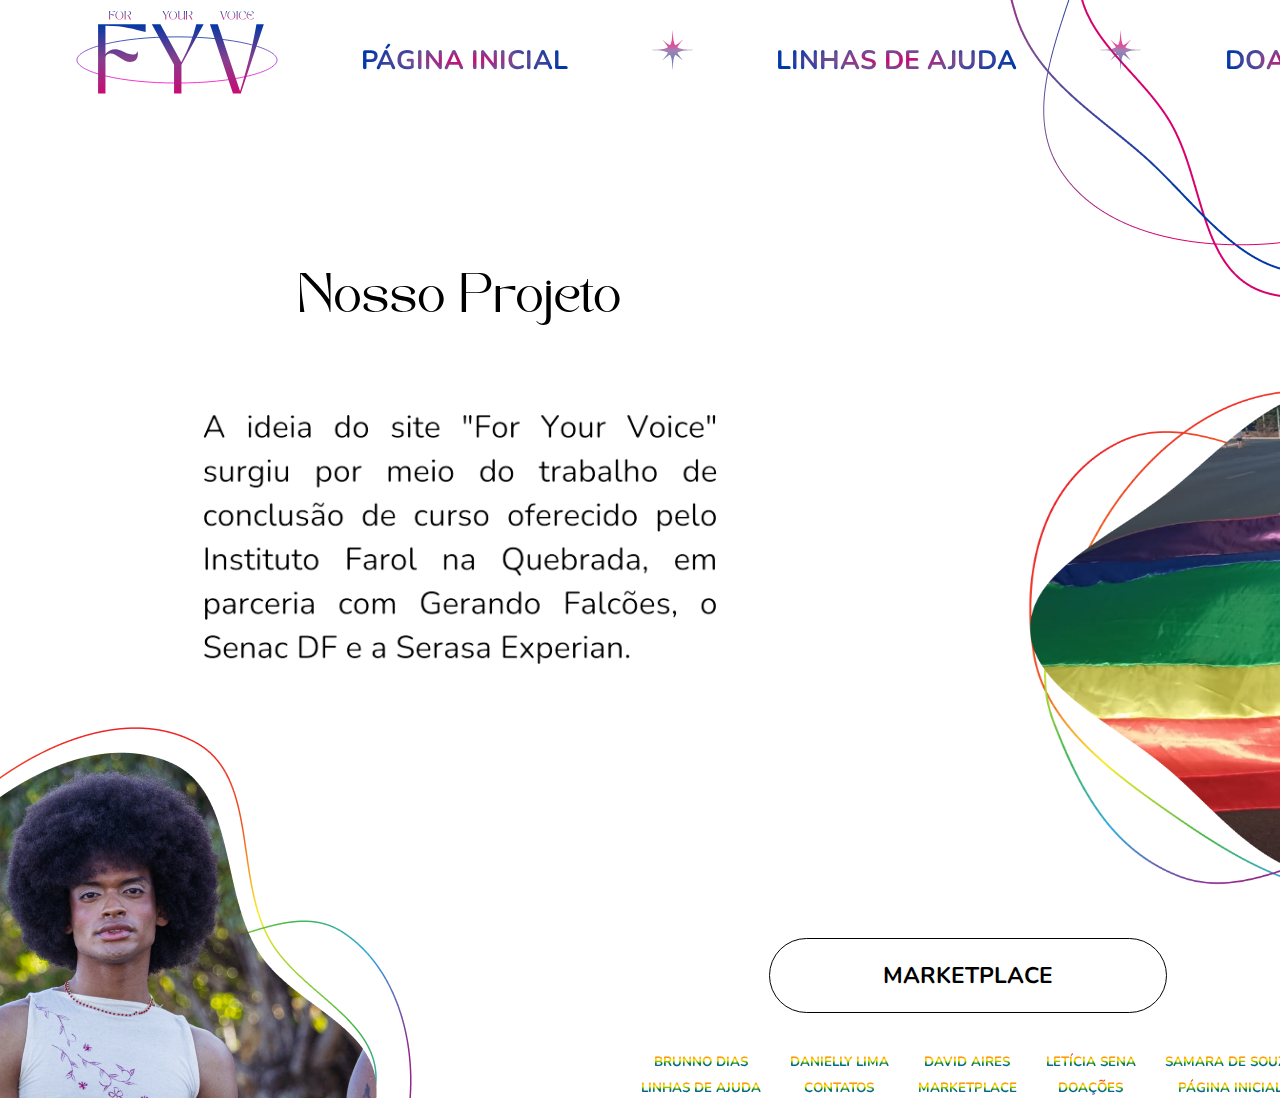
<file: index.html>
<!DOCTYPE html>
<html lang="pt-BR">

<head>
    <meta charset="UTF-8">
    <meta name="viewport" content="width=device-width, initial-scale=1.0">
    <title>Página inicial - For Your Voice</title>
    <link rel="stylesheet" href="style.css">
    <link rel="preconnect" href="https://fonts.googleapis.com">
    <link rel="preconnect" href="https://fonts.gstatic.com" crossorigin>
    <link href="https://fonts.googleapis.com/css2?family=Nunito:ital,wght@0,300;1,200&display=swap" rel="stylesheet">
</head>

<body>
    <header>
        <img src="fyvc.svg" alt="icon" id="icon">
        <a href="index.html">página inicial</a>
        <img src="estrela.svg" alt="estrelinha" class="estrelinha">
        <a href="linhasdeajuda.html">linhas de ajuda</a>
        <img src="estrela.svg" alt="estrelinha" class="estrelinha">
        <a href="doacoes.html">doações</a>
        <img src="estrela.svg" alt="estrelinha" class="estrelinha">
        <a href="contatos.html">contatos</a>
        <img src="prideflag.png" alt="bandeirinha" id="bandeirinha">
    </header>

    <div id="body">
        <div id="sobre">
            <center><img src="Nosso Projeto.svg" alt="Nosso projeto" id="nosso-projeto">

            <div class="image-slideshow" id="sobre-slide">
                <div class="image fade">
                    <img src="texto-1.png" alt="A ideia do site For Your Voice surgiu por meio do trabalho de conclusão de curso oferecido pelo Instituto Farol na Quebrada(Gerando Falcões), o Senac DF e Serasa Experian.">
                </div>
                <div class="image fade">
                    <img src="texto-2.png" alt="A proposta inicial era criar um site para colocar em prática todo o conteúdo abordado em sala de aula e testar nossa capacidade no mundo da programação.">
                </div>
                <div class="image fade">
                    <img src="texto-3.png" alt="No decorrer do projeto, trabalhamos para transformar essa ideia em realidade. O For Your Voice se tornou mais do que apenas um projeto acadêmico; tornou-se uma plataforma que visa dar voz às comunidades e promovê-las socialmente.">
                </div>
                <div class="image fade">
                    <img src="texto-4.png" alt=" Ao longo do processo de desenvolvimento, a equipe do For Your Voice se inspirou nas necessidades das comunidades locais e no desejo de oferecer recursos e informações úteis para aqueles que necessitam.">
                </div>
                <div class="image fade">
                    <img src="texto-5.png" alt="Nosso site oferece uma variedade de recursos, desde a divulgação do trabalho de artistas de Brasília à informações sobre direitos básicos, oportunidades de emprego e serviços públicos disponíveis para os membros das comunidades diversas.">
                </div>
                <div class="image fade">
                    <img src="texto-6.png" alt="Estamos orgulhosos do que alcançamos até agora, mas nossa jornada está longe de terminar. Continuamos a expandir e aprimorar o For Your Voice e buscamos possíveis parcerias adicionais para garantir que nossa plataforma seja um recurso valioso para todos.">
                </div>
            </div></center>
        </div>

        <div class="slider" id="main-slider">
            <div class="slider-wrapper">
                <img src="img1.png" alt="First" class="slide">
                <img src="img2.png" alt="Second" class="slide">
                <img src="img3.png" alt="Third" class="slide">
                <img src="img4.png" alt="Forth" class="slide">
            </div>
        </div>
    </div>

    <div id="bottom">
        <div id="marketplace">
            <center><a href="marketplace" >MARKETPLACE</a></center>
        </div>
        
        <footer>
            <table>
                <tr>
                    <td><a href="brunno.html" class="footer">Brunno Dias</a></td>
                    <td><a href="danielly.html" class="footer">Danielly Lima</a></td>
                    <td><a href="david.html" class="footer">David Aires</a></td>
                    <td><a href="leticia.html" class="footer">Letícia Sena</a></td>
                    <td><a href="samara.html" class="footer">Samara de Souza</a></td>
                </tr>
                <tr>
                    <td><a href="linhasdeajuda.html" class="footer">Linhas de ajuda</a></td>
                    <td><a href="contatos.html" class="footer">Contatos</a></td>
                    <td><a href="marketplace.html" class="footer">Marketplace</a></td>
                    <td><a href="doacoes.html" class="footer">Doações</a></td>
                    <td><a href="index.html" class="footer">Página inicial</a></td>
                </tr>
            </table>
        </footer>
    </div>
</body>
<script>
    let index = 0;
    displayImages();
    function displayImages() {
        let i;
        const images = document.getElementsByClassName("image");
        for (i = 0; i < images.length; i++) {
            images[i].style.display = "none";
        }
        index++;
        if (index > images.length) {
            index = 1;
        }
        images[index - 1].style.display = "block";
        setTimeout(displayImages, 6000);
    }

    (function () {

        function Slideshow(element) {
            this.el = document.querySelector(element);
            this.init();
        }

        Slideshow.prototype = {
            init: function () {
                this.wrapper = this.el.querySelector(".slider-wrapper");
                this.slides = this.el.querySelectorAll(".slide");
                this.previous = this.el.querySelector(".slider-previous");
                this.next = this.el.querySelector(".slider-next");
                this.index = 0;
                this.total = this.slides.length;
                this.timer = null;

                this.action();
                this.stopStart();
            },
            _slideTo: function (slide) {
                var currentSlide = this.slides[slide];
                currentSlide.style.opacity = 1;

                for (var i = 0; i < this.slides.length; i++) {
                    var slide = this.slides[i];
                    if (slide !== currentSlide) {
                        slide.style.opacity = 0;
                    }
                }
            },
            action: function () {
                var self = this;
                self.timer = setInterval(function () {
                    self.index++;
                    if (self.index == self.slides.length) {
                        self.index = 0;
                    }
                    self._slideTo(self.index);

                }, 3000);
            },
            stopStart: function () {
                var self = this;
                self.el.addEventListener("mouseover", function () {
                    clearInterval(self.timer);
                    self.timer = null;

                }, false);
                self.el.addEventListener("mouseout", function () {
                    self.action();

                }, false);
            }


        };

        document.addEventListener("DOMContentLoaded", function () {

            var slider = new Slideshow("#main-slider");

        });


    })();

</script>

</html>
</file>
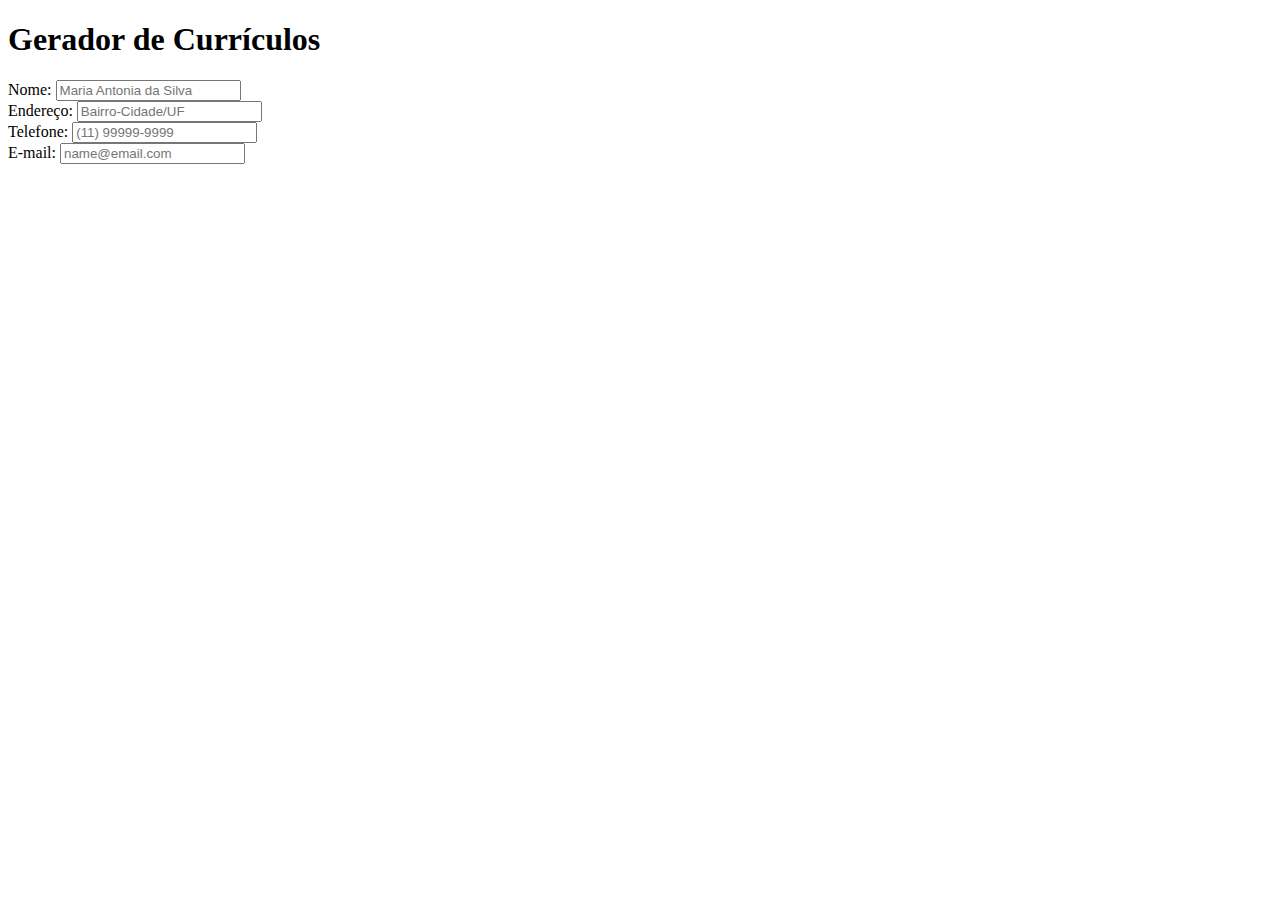
<file: BancoCurriculo.html>
<!DOCTYPE html>
<html lang="pt-BR">
<head>
    <meta charset="UTF-8">
    <meta http-equiv="X-UA-Compatible" content="IE=edge">
    <meta name="viewport" content="width=device-width, initial-scale=1.0">
    <title>Banco de Currículos - For Your Voice</title>

    </head>
    <body>
   <h1>Gerador de Currículos</h1>
   <form action="LinhadeAjuda.html" method="post">
    Nome: <input type="text" name="nome" placeholder="Maria Antonia da Silva" required><br>
    Endereço: <input type="text" name="endereco" placeholder="Bairro-Cidade/UF" required><br>
    Telefone: <input type="tel" name="telefone" id="" placeholder="(11) 99999-9999"
    pattern="([0-9]{2}) [0-9]{5}-[0-9]{4}" required><br>
    E-mail: <input type="email" name="email" placeholder="name@email.com" required>



   </form>     
    




</body>

</html>
</file>
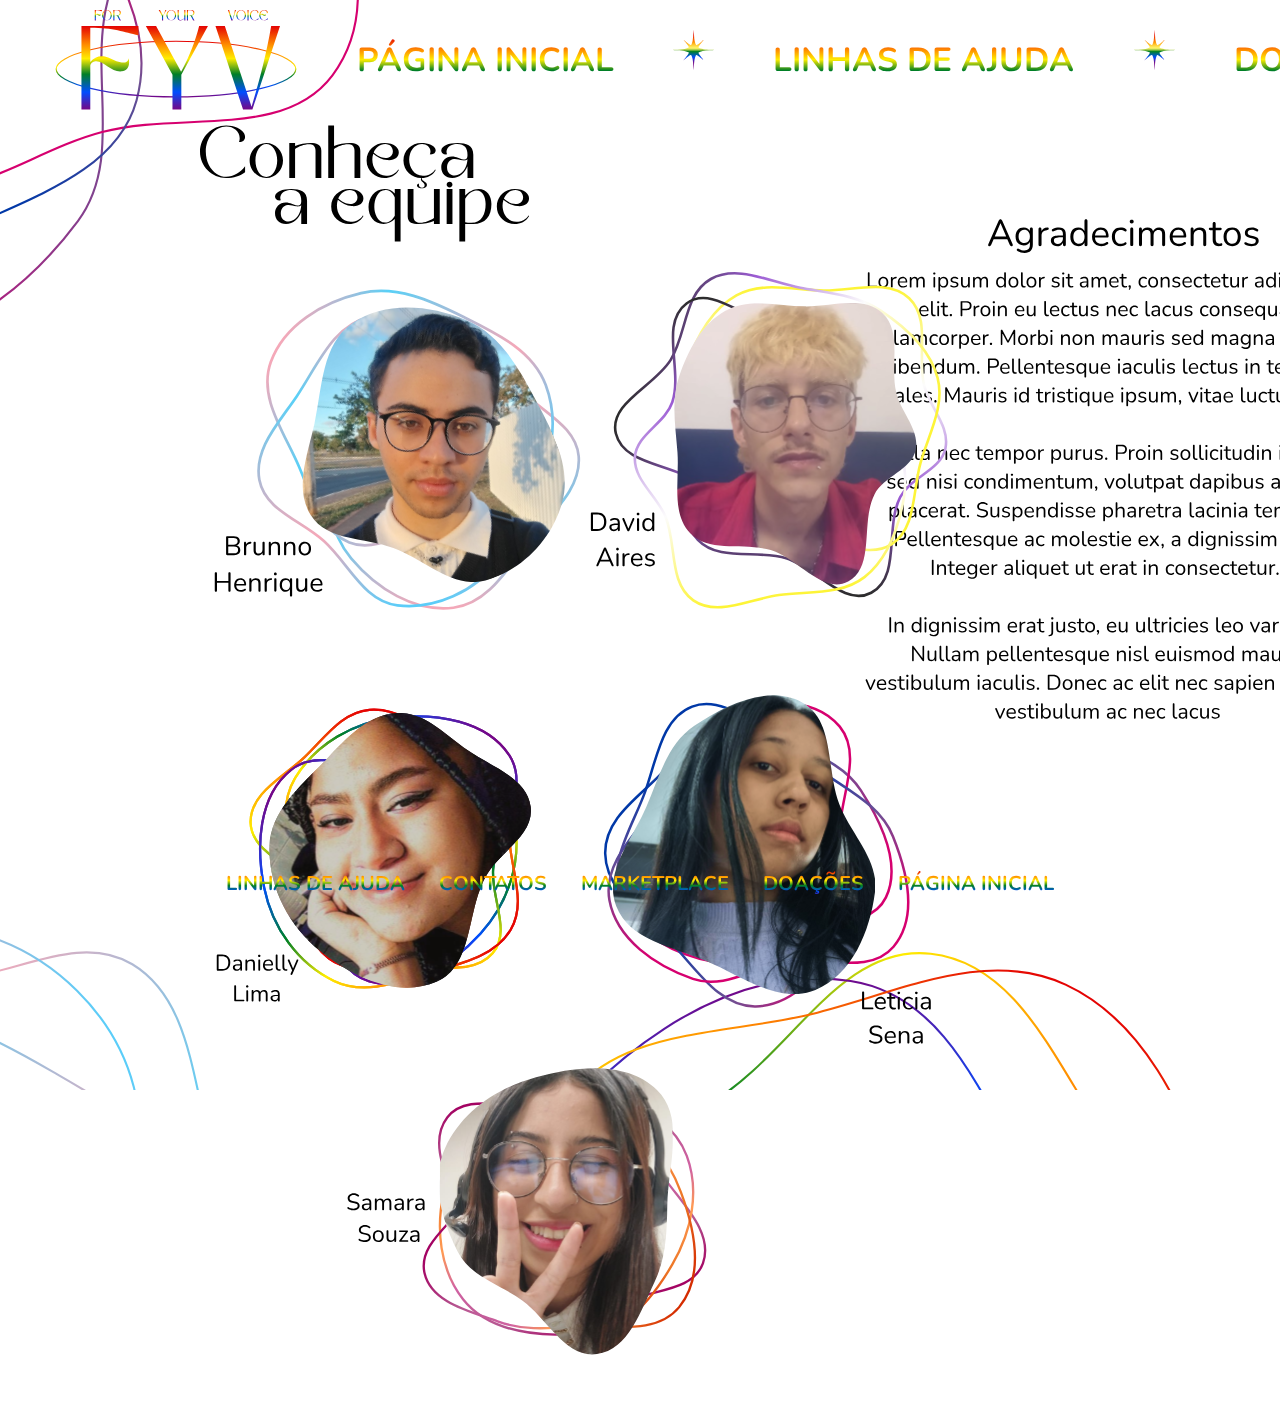
<file: contatos.html>
<!DOCTYPE html>
<html lang="pt-BR">

<head>
    <meta charset="UTF-8">
    <meta http-equiv="X-UA-Compatible" content="IE=edge">
    <meta name="viewport" content="width=device-width, initial-scale=1.0">
    <title>Contatos-For Your Voice</title>
    <link rel="stylesheet" href="stylecontatos.css">
    <link rel="preconnect" href="https://fonts.googleapis.com">
    <link rel="preconnect" href="https://fonts.gstatic.com" crossorigin>
    <link href="https://fonts.googleapis.com/css2?family=Nunito:ital,wght@0,300;1,200&display=swap" rel="stylesheet">
</head>

<body>

    <header>
        <img src="icon-danielly.svg" alt="icon" id="icon">
        <a href="index.html">página inicial</a>
        <img src="estrelinha-dany.svg" alt="estrelinha" class="estrelinha">
        <a href="linhasdeajuda.html">linhas de ajuda</a>
        <img src="estrelinha-dany.svg" alt="estrelinha" class="estrelinha">
        <a href="doacoes.html">doações</a>
        <img src="estrelinha-dany.svg" alt="estrelinha" class="estrelinha">
        <a href="contatos.html">contatos</a>
        <img src="prideflag.png" alt="bandeirinha" id="bandeirinha">
    </header>


    <!--Aqui começa o conteúdo da página de contatos-->

    <div id="body">

        <div id="aequipe">
            <img src="conhecaaequipe.svg" alt="">

            <main id="fotos">
                <div id="brunno">
                    <a href="brunno.html">
                        <img src="brunno-contatos.svg" alt="Dev Brunno Henrique" width="400px">
                    </a>
                </div>

                <div id="david">
                    <a href="david.html">
                        <img src="david-contatos.svg" alt="Dev David Aires" width="400px">
                    </a>
                </div>

                <div id="danielly">
                    <a href="danielly.html">
                        <img src="dany-contatos.svg" alt="Dev Danielly Lima" width="400px">
                    </a>
                </div>

                <div id="leticia">
                    <a href="leticiahtml.html">
                        <img src="leticia-contatos.svg" alt="Dev Leticia Sena" width="400px">
                    </a>
                </div>
            </main>

            <main id="samara">
                <div id="samara">
                    <a href="samara.html">
                        <img src="samara-contatos.svg" alt="Dev Samara" width="420px">
                    </a>
                </div>
            </main>
        </div>

        <!-- <div id="agradecimento">
            <h1>Agradecimentos</h1>
            <p>Lorem ipsum dolor sit amet, consectetur adipiscing elit. Proin eu lectus nec lacus consequat ullamcorper. Morbi non mauris sed  agna auctor bibendum. Pellentesque iaculis lectus in tempor  odales. Mauris id tristique ipsum, vitae luctus urna. </p>
            <p>Nulla nec tempor purus. Proin sollicitudin ipsum sed nisi condimentum, volutpat dapibus augue placerat. Suspendisse pharetra lacinia tempor. Pellentesque ac molestie ex, a dignissim nisl. Integer aliquet ut erat in consectetur.</p>
            <p>In dignissim erat justo, eu ultricies leo varius a. Nullam pellentesque nisl euismod mauris vestibulum iaculis. Donec ac elit nec sapien ultrices vestibulum ac nec lacus</p>
        </div> -->
    </div>

    <footer>
        <table>
            <tr>
                <td><a href="linhasdeajuda.html" class="footer">Linhas de ajuda</a></td>
                <td><a href="contatos.html" class="footer">Contatos</a></td>
                <td><a href="marketplace.html" class="footer">Marketplace</a></td>
                <td><a href="doacoes.html" class="footer">Doações</a></td>
                <td><a href="index.html" class="footer">Página inicial</a></td>
            </tr>
        </table>
    </footer>
</body>

</html>
</file>
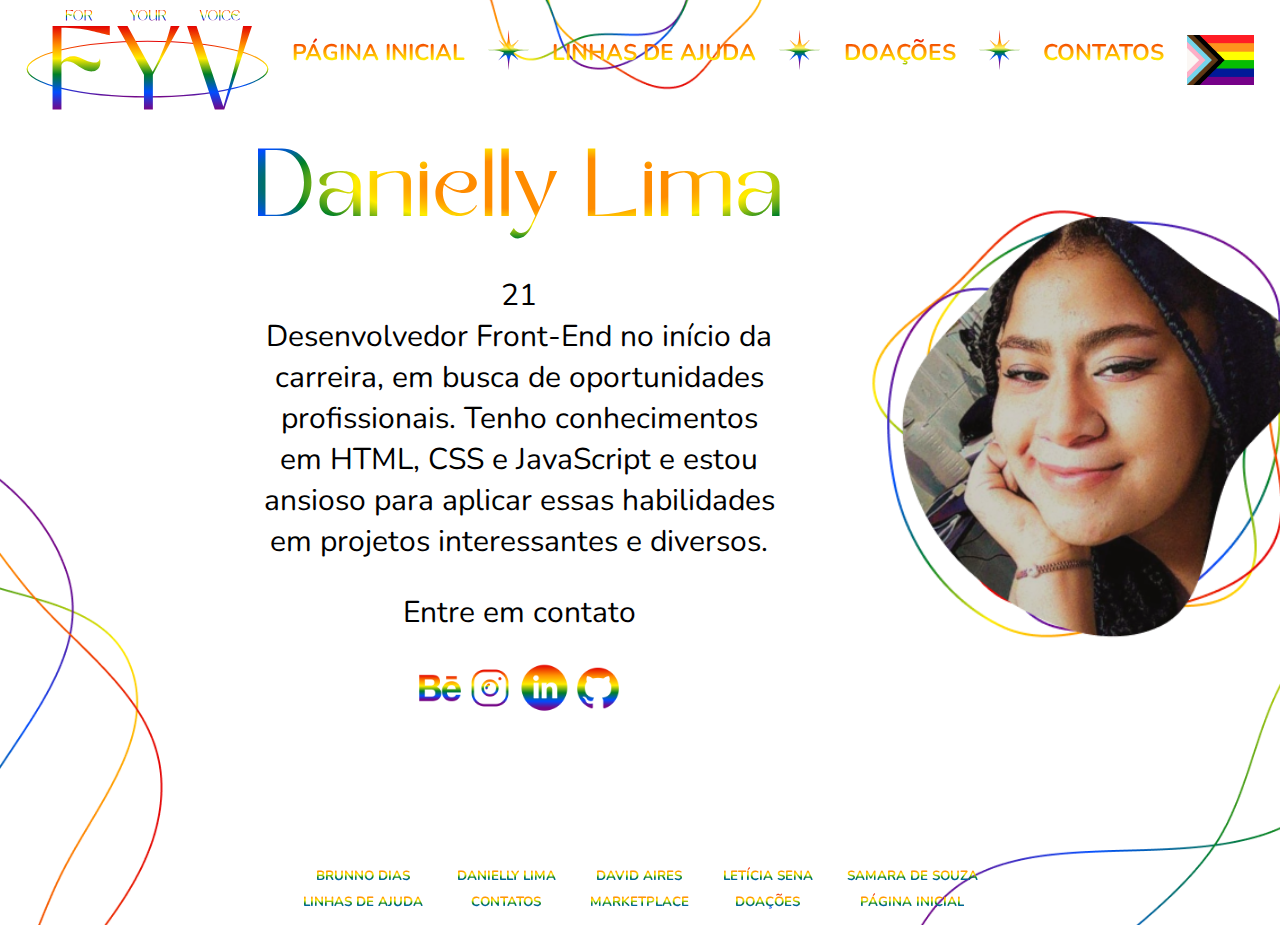
<file: danielly.html>
<!DOCTYPE html>
<html lang="pt-BR">
<head>
    <meta charset="UTF-8">
    <meta http-equiv="X-UA-Compatible" content="IE=edge">
    <meta name="viewport" content="width=device-width, initial-scale=1.0">
    <title>Danielly Lima - For Your Voice</title>
    <link rel="stylesheet" href="style-danielly.css">
    <link rel="preconnect" href="https://fonts.googleapis.com">
    <link rel="preconnect" href="https://fonts.gstatic.com" crossorigin>
    <link href="https://fonts.googleapis.com/css2?family=Nunito:ital,wght@0,300;1,200&display=swap" rel="stylesheet">
</head>
<body>
    <header>
        <img src="icon-danielly.svg" alt="icon" id="icon">
        <a href="index.html">página inicial</a>
        <img src="estrelinha-dany.svg" alt="estrelinha" class="estrelinha">
        <a href="linhasdeajuda.html">linhas de ajuda</a>
        <img src="estrelinha-dany.svg" alt="estrelinha" class="estrelinha">
        <a href="doacoes.html">doações</a>
        <img src="estrelinha-dany.svg" alt="estrelinha" class="estrelinha">
        <a href="contatos.html">contatos</a>
        <img src="prideflag.png" alt="bandeirinha" id="bandeirinha">
    </header>

    <div id="body">
        <div id="sobre-danielly">
            <center><img src="Danielly Limas.svg" alt="danielly lima">
            <p>21<br> Desenvolvedor Front-End no início da carreira, em busca de oportunidades profissionais. Tenho conhecimentos em HTML, CSS e JavaScript e estou ansioso para aplicar essas habilidades em projetos interessantes e diversos. </p>
            <p>Entre em contato</p>
            <a href="google.com"><img src="icon-behance-dany.png" class="social-media" alt="behance"></a
                <a href="instagram.com"><img src="icon-insta-dany.png" class="social-media" alt="insta">
                <a href="linkedin.com" ><img src="icon-linkedin-dany.png" class="social-media" alt="linkedin"></a>
            <a href="github.com"><img src="icon-git-dany.png" class="social-media" alt="github"></a>
            </center>
        </div>
    
        <div id="img-danielly">
            <img src="danielly.png" alt="">
        </div>
    </div>

    <footer>
        <table>
            <tr>
                <td><a href="brunno.html" class="footer">Brunno Dias</a></td>
                <td><a href="danielly.html"class="footer">Danielly Lima</a></td>
                <td><a href="david.html"class="footer">David Aires</a></td>
                <td><a href="leticia.html"class="footer">Letícia Sena</a></td>
                <td><a href="samara.html"class="footer">Samara de Souza</a></td>
            </tr>
            <tr>
                <td><a href="linhasdeajuda.html"class="footer">Linhas de ajuda</a></td>
                <td><a href="contatos.html"class="footer">Contatos</a></td>
                <td><a href="marketplace.html"class="footer">Marketplace</a></td>
                <td><a href="doacoes.html" class="footer">Doações</a></td>
                <td><a href="index.html" class="footer">Página inicial</a></td>
            </tr>
        </table>  
    </footer>
</body>
</html>
</file>
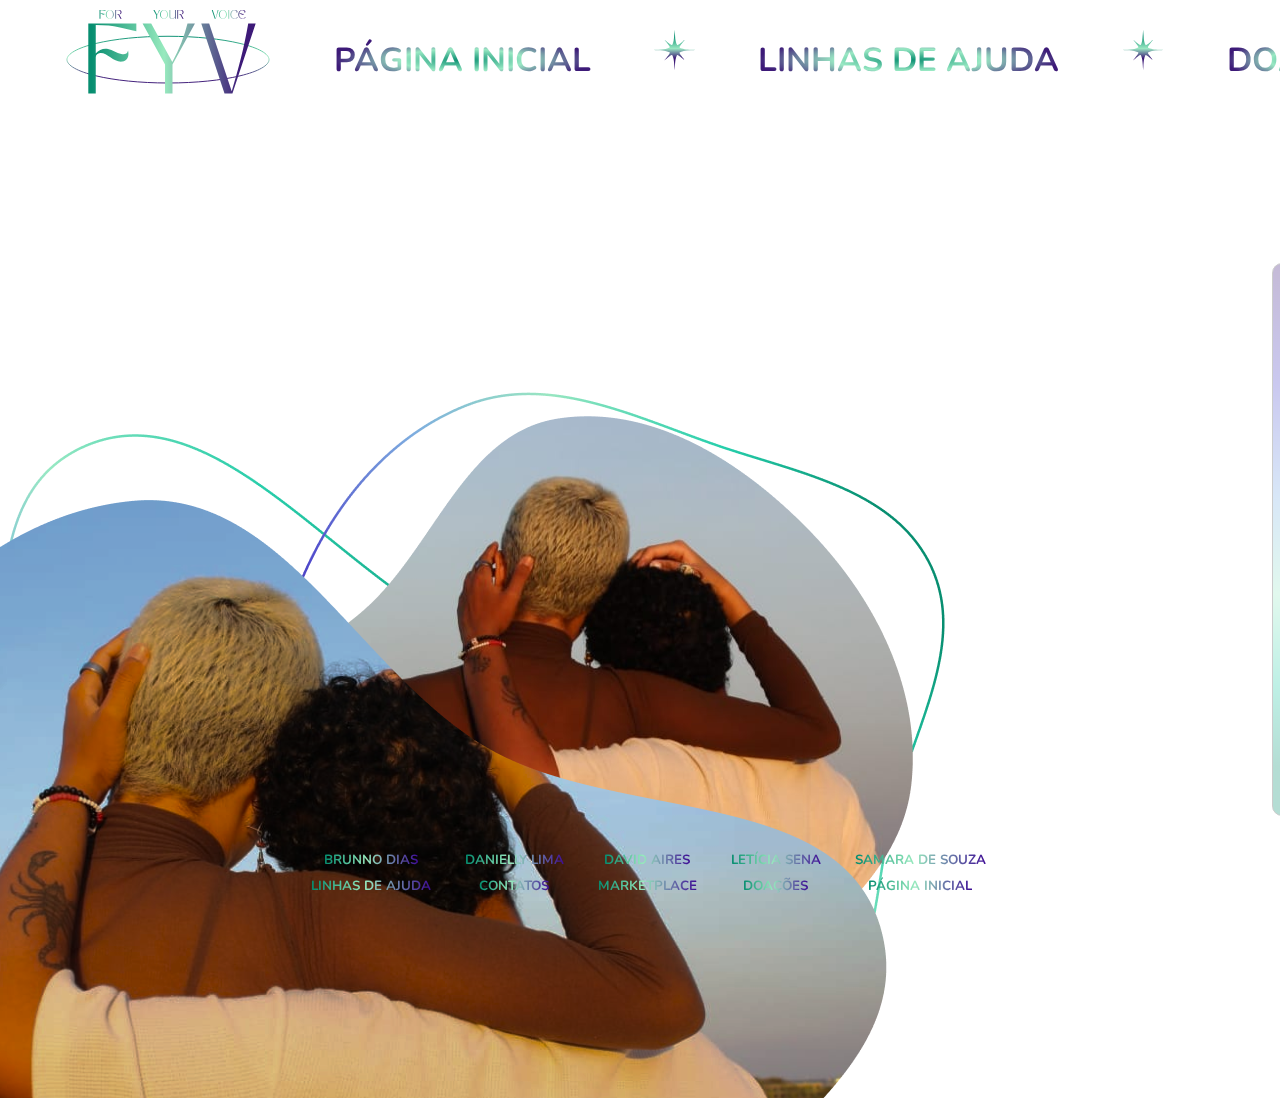
<file: doacoes.html>
<!DOCTYPE html>
<html lang="pt-BR">

<head>
    <meta charset="UTF-8">
    <meta http-equiv="X-UA-Compatible" content="IE=edge">
    <meta name="viewport" content="width=device-width, initial-scale=1.0">
    <title>Doações - For Your Voice</title>
    <link rel="stylesheet" href="style-doacoes.css">
    <link rel="preconnect" href="https://fonts.googleapis.com">
    <link rel="preconnect" href="https://fonts.gstatic.com" crossorigin>
    <link href="https://fonts.googleapis.com/css2?family=Nunito:ital,wght@0,300;1,200&display=swap" rel="stylesheet">
</head>

<body>


    <header>
        <img src="icon-fyv-doacoes.svg" alt="icon" id="icon">
        <a href="index.html">página inicial</a>
        <img src="estrelinha-doacoes.svg" alt="estrelinha" class="estrelinha">
        <a href="linhasdeajuda.html">linhas de ajuda</a>
        <img src="estrelinha-doacoes.svg" alt="estrelinha" class="estrelinha">
        <a href="doacoes.html">doações</a>
        <img src="estrelinha-doacoes.svg" alt="estrelinha" class="estrelinha">
        <a href="contatos.html">contatos</a>
        <img src="prideflag.png" alt="bandeirinha" id="bandeirinha">
    </header>
    </head>

    <body>

        <div class="container">
            <div class="form-section">
                <h2 style="margin-bottom: 20px; text-align: center;">Doe</h2>
                <div class="form">
                   <center> <button class="button" style=" 
            margin-top: 40px;
                                background: #faf8f8;
                                padding: 20px 70px;
                                text-align: center;
                                color: black;
                                border-radius: 5px;
                                cursor: pointer; 
                                margin-bottom: center;
                                text-align: center;
                                border: 2px solid #dddddd;
                                border-radius: 5px;
                                letter-spacing: 1px;
                                word-spacing: 3px;
                                outline: none;
                ">R$ 10,00</button>
                    <button class="button" id="trintareais" style="
            margin-top: 40px;
                                background:  #faf8f8;
                                padding: 20px 70px;
                                text-align: center;
                                color: black;
                                border-radius: 5px;
                                cursor: pointer; 
                                margin-bottom: center;
                                text-align: center;
                                border: 2px solid #dddddd;
                                border-radius: 5px;
                                letter-spacing: 1px;
                                word-spacing: 3px;
                                outline: none;">R$ 30,00</button></center><br>

                    <center><button class="button" style="
            margin-top: 40px;
                                background: #faf8f8;
                                padding: 20px 70px;
                                text-align: center;
                                color: black;
                                border-radius: 5px;
                                cursor: pointer; 
                                margin-bottom: center;
                                text-align: center;
                                border: 2px solid #dddddd;
                                border-radius: 5px;
                                letter-spacing: 1px;
                                word-spacing: 3px;
                                outline: none;">R$ 50,00</button>
                    <button class="button" id="cemreais" style="
            margin-top: 40px;
                                background:#faf8f8;
                                padding: 20px 67px;
                                text-align: center;
                                color: black;
                                border-radius: 5px;
                                cursor: pointer; 
                                margin-bottom: center;
                                text-align: center;
                                border: 2px solid #dddddd;
                                border-radius: 5px;
                                letter-spacing: 1px;
                                word-spacing: 3px;
                                outline: none;">R$ 100,00</button></center> 
                    <div class="custom-amount" style="margin-bottom: 20px;"> <!--espacinho-->
                       <center> <input type="number" id="customAmount" placeholder="Digite o valor" style="
                    margin-top: 40px;
                                background:#faf8f8;
                                padding: 20px 7px;
                                text-align: center;
                                color: black;
                                border-radius: 5px;
                                cursor: pointer; 
                                margin-bottom: center;
                                text-align: center;
                                border: 2px solid #dddddd;
                                border-radius: 5px;
                                letter-spacing: 1px;
                                word-spacing: 3px;
                                outline: none;"><br></br>
                        <div class="div" style="padding-bottom: 20px;
                            "></center>

                            <center>
                                <br>
                                <a href="doacoes2.html" style="
                                background:  #9AE9C4;
                                padding: 20px 70px;
                                text-align: center;
                                color: black;
                                border-radius: 5px;
                                cursor: pointer;
                                text-align: center;
                                border: 2px solid #dddddd;
                                border-radius: 5px;
                                letter-spacing: 1px;
                                word-spacing: 3px;
                                outline: none;
                                margin-bottom: 10px;">Próximo</a>
                            </center>
                        </div>
                    </div>
                </div>
            </div>
        </div>

        <footer style=" position: absolute;
        bottom: 0;
        width: 100%;
        height: 2.5rem;">
            <table>
                <tr>
                    <td><a href="brunno.html" class="footer">Brunno Dias</a></td>
                    <td><a href="danielly.html" class="footer">Danielly Lima</a></td>
                    <td><a href="david.html" class="footer">David Aires</a></td>
                    <td><a href="leticia.html" class="footer">Letícia Sena</a></td>
                    <td><a href="samara.html" class="footer">Samara de Souza</a></td>
                </tr>
                <tr>
                    <td><a href="linhasdeajuda.html" class="footer">Linhas de ajuda</a></td>
                    <td><a href="contatos.html" class="footer">Contatos</a></td>
                    <td><a href="marketplace.html" class="footer">Marketplace</a></td>
                    <td><a href="doacoes.html" class="footer">Doações</a></td>
                    <td><a href="index.html" class="footer">Página inicial</a></td>
                </tr>
            </table>
        </footer>

    </body>
    <script>
        let currentPage = 1;
        showPage(currentPage);

        function nextPage() {
            if (currentPage < 4) {
                currentPage++;
                showPage(currentPage);
            }
        }

        function prevPage() {
            if (currentPage > 1) {
                currentPage--;
                showPage(currentPage);
            }
        }

        function showPage(pageNumber) {
            const pages = document.querySelectorAll('.page');
            pages.forEach(page => {
                page.classList.remove('visible');
            });

            const currentPageElement = document.getElementById('page' + pageNumber);
            currentPageElement.classList.add('visible');
        }
    </script>

</html>
</file>
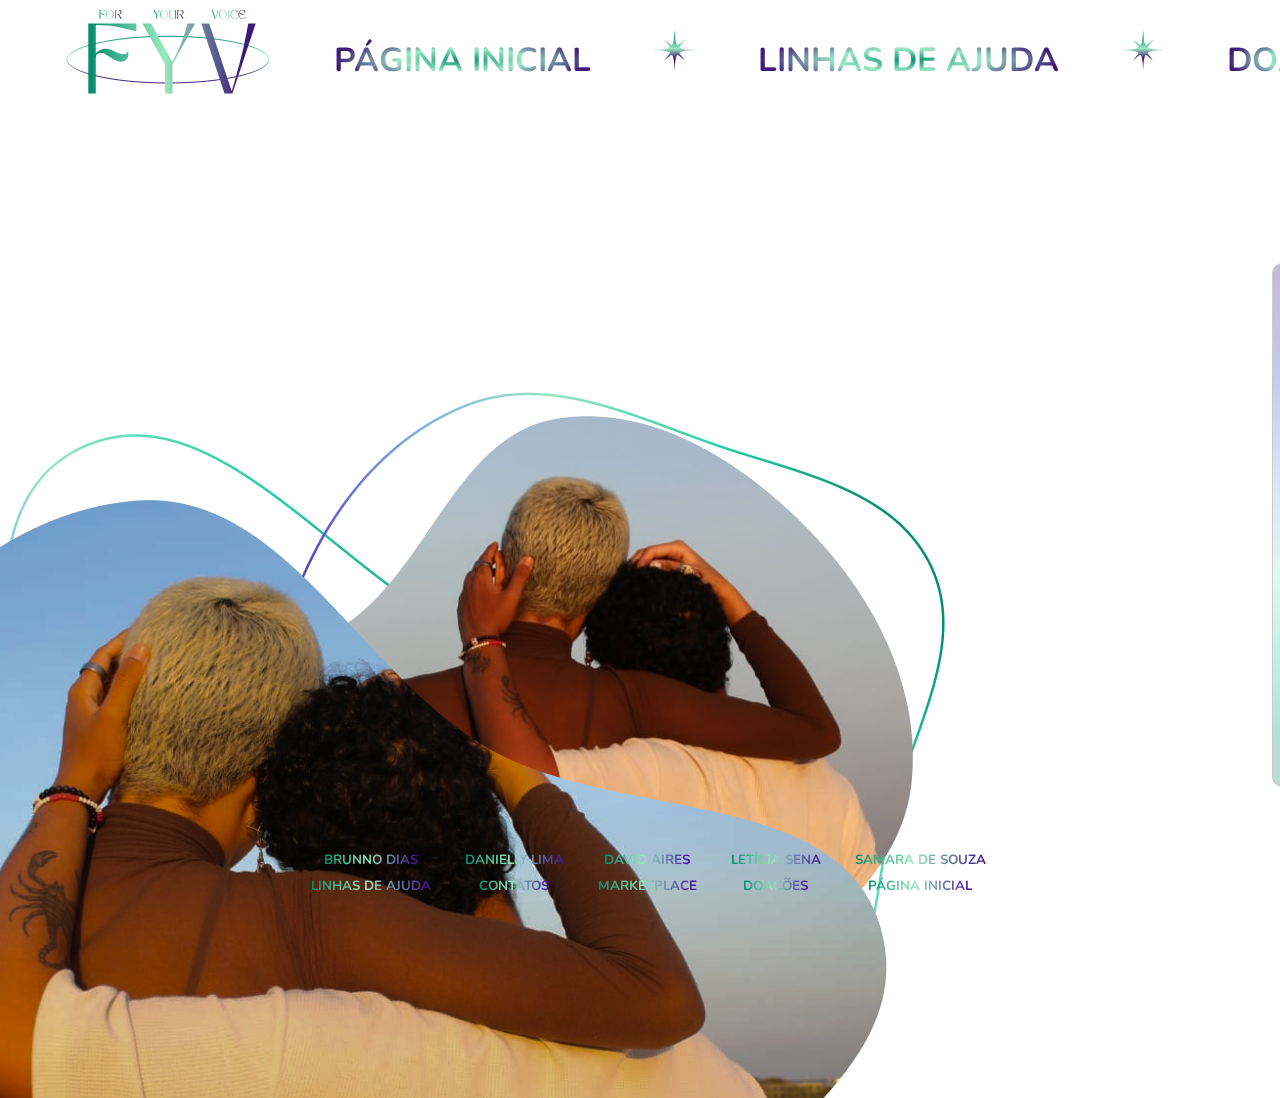
<file: doacoes2.html>
<!DOCTYPE html>
<html lang="pt-BR">

<head>
    <meta charset="UTF-8">
    <meta http-equiv="X-UA-Compatible" content="IE=edge">
    <meta name="viewport" content="width=device-width, initial-scale=1.0">
    <title>Doações - For Your Voice</title>
    <link rel="stylesheet" href="style-doacoes.css">
    <link rel="preconnect" href="https://fonts.googleapis.com">
    <link rel="preconnect" href="https://fonts.gstatic.com" crossorigin>
    <link href="https://fonts.googleapis.com/css2?family=Nunito:ital,wght@0,300;1,200&display=swap" rel="stylesheet">
</head>

<body>


    <header>
        <img src="icon-fyv-doacoes.svg" alt="icon" id="icon">
        <a href="index.html">página inicial</a>
        <img src="estrelinha-doacoes.svg" alt="estrelinha" class="estrelinha">
        <a href="linhasdeajuda.html">linhas de ajuda</a>
        <img src="estrelinha-doacoes.svg" alt="estrelinha" class="estrelinha">
        <a href="doacoes.html">doações</a>
        <img src="estrelinha-doacoes.svg" alt="estrelinha" class="estrelinha">
        <a href="contatos.html">contatos</a>
        <img src="prideflag.png" alt="bandeirinha" id="bandeirinha">
    </header>
    </head>

    <body>
        <div class="container">
            <div class="form-section">
                <h2>Dados Pessoais</h2>
                <form>
                    <div class="form">
                        <label for="nome">Nome: </label>
                        <input type="text" id="nome" name="nome"><br><br>
                        <label for="data">Data de Nascimento: </label>
                        <input type="date" id="data" name="data"><br><br>
                        <label for="email_login">E-mail: </label>
                        <input id="email_login" name="email_login" required="required"><br></br>
                        <div class="btn" style="padding-top: 1px;">
                            <a href="doacoes3.html" id="proximo-doacoes2">Próximo</a>
                </form>
            </div>



        </div>
        </form>
        </div>
        </div>
        <footer>
            <table>
                <tr>
                    <td><a href="brunno.html" class="footer">Brunno Dias</a></td>
                    <td><a href="danielly.html" class="footer">Danielly Lima</a></td>
                    <td><a href="david.html" class="footer">David Aires</a></td>
                    <td><a href="leticia.html" class="footer">Letícia Sena</a></td>
                    <td><a href="samara.html" class="footer">Samara de Souza</a></td>
                </tr>
                <tr>
                    <td><a href="linhasdeajuda.html" class="footer">Linhas de ajuda</a></td>
                    <td><a href="contatos.html" class="footer">Contatos</a></td>
                    <td><a href="marketplace.html" class="footer">Marketplace</a></td>
                    <td><a href="doacoes.html" class="footer">Doações</a></td>
                    <td><a href="index.html" class="footer">Página inicial</a></td>
                </tr>
            </table>
        </footer>
    </body>
    <script>
        let currentPage = 1;
        showPage(currentPage);

        function nextPage() {
            if (currentPage < 4) {
                currentPage++;
                showPage(currentPage);
            }
        }

        function prevPage() {
            if (currentPage > 1) {
                currentPage--;
                showPage(currentPage);
            }
        }

        function showPage(pageNumber) {
            const pages = document.querySelectorAll('.page');
            pages.forEach(page => {
                page.classList.remove('visible');
            });

            const currentPageElement = document.getElementById('page' + pageNumber);
            currentPageElement.classList.add('visible');
        }
        const currentPageElement = document.getElementById('page' + pageNumber);
      currentPageElement.classList.add('visible');
</script>
</html>
</file>
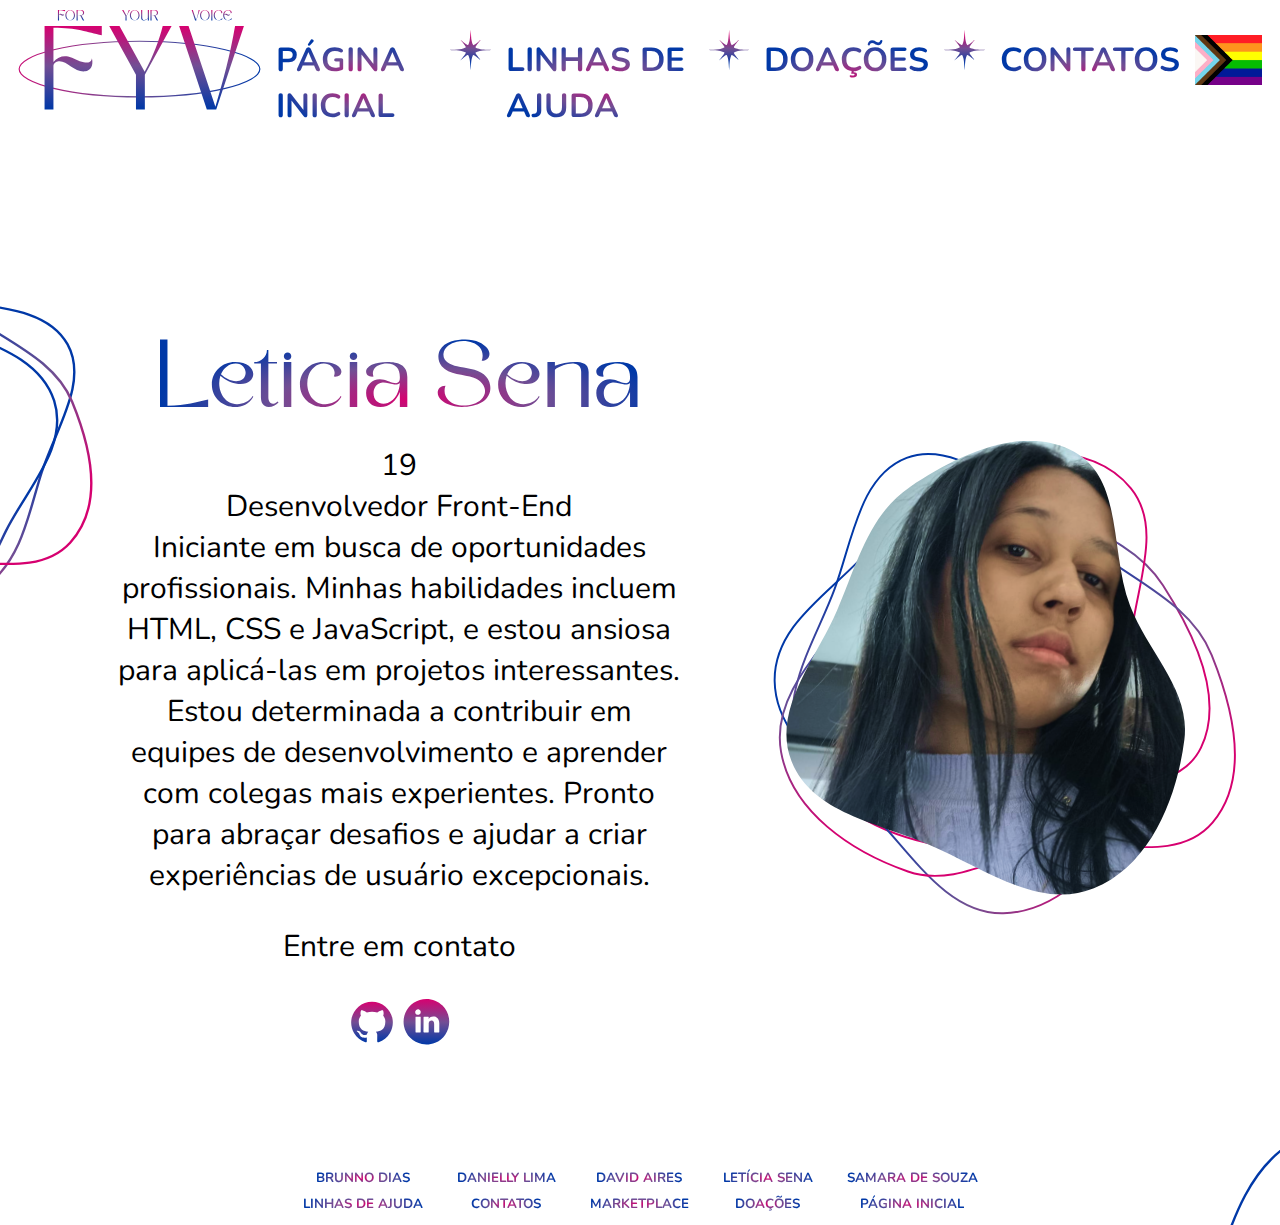
<file: leticia.html>
<!DOCTYPE html>
<html lang="pt-BR">

<head>
    <meta charset="UTF-8">
    <meta http-equiv="X-UA-Compatible" content="IE=edge">
    <meta name="viewport" content="width=device-width, initial-scale=1.0">
    <title>Leticia Sena - For Your Voice</title>
    <link rel="stylesheet" href="style-leticia.css">
    <link rel="preconnect" href="https://fonts.googleapis.com">
    <link rel="preconnect" href="https://fonts.gstatic.com" crossorigin>
    <link href="https://fonts.googleapis.com/css2?family=Nunito:ital,wght@0,300;1,200&display=swap" rel="stylesheet">
</head>

<body>
    <header>
        <img src="fyv-leticia.svg" alt="icon" id="icon">
        <a href="index.html">página inicial</a>
        <img src="estrelinha-leticia.svg" alt="estrelinha" class="estrelinha">
        <a href="linhasdeajuda.html">linhas de ajuda</a>
        <img src="estrelinha-leticia.svg" alt="estrelinha" class="estrelinha">
        <a href="doacoes.html">doações</a>
        <img src="estrelinha-leticia.svg" alt="estrelinha" class="estrelinha">
        <a href="contatos.html">contatos</a>
        <img src="prideflag.png" alt="bandeirinha" id="bandeirinha">
    </header>

    <div id="body">
        <div id="sobre-leticia">
            <center><img src="leticiasena.svg" alt=""></center> <!--COLOQUEI O NOME DO DEV EM SVG PQ A FONTE TAVA DANDO ERRO E FICANDO BUGADA-->

            <p>19<br>Desenvolvedor Front-End <br>Iniciante em busca de oportunidades profissionais. Minhas habilidades incluem HTML, CSS e JavaScript, e estou ansiosa para aplicá-las em projetos interessantes.
            Estou determinada a contribuir em equipes de desenvolvimento e aprender com colegas mais experientes. Pronto para abraçar desafios e ajudar a criar experiências de usuário excepcionais.</p>
            <p>Entre em contato</p>
            <center><a href="linkedin.com"><img src="icon-git-leticia.svg" class="social-media" alt="linkedin"></a>
                <a href="github.com"><img src="icon-linkedin-leticia.svg" class="social-media" alt="github"></a>
            </center>
        </div>

        <div id="img-leticia">
            <center><img src="leticia.svg" alt=""></center>
        </div>
    </div>


    <footer>
        <table>
            <tr>
                <td><a href="brunno.html" class="footer">Brunno Dias</a></td>
                <td><a href="danielly.html" class="footer">Danielly Lima</a></td>
                <td><a href="david.html" class="footer">David Aires</a></td>
                <td><a href="leticia.html" class="footer">Letícia Sena</a></td>
                <td><a href="samara.html" class="footer">Samara de Souza</a></td>
            </tr>
            <tr>
                <td><a href="linhasdeajuda.html" class="footer">Linhas de ajuda</a></td>
                <td><a href="contatos.html" class="footer">Contatos</a></td>
                <td><a href="marketplace.html" class="footer">Marketplace</a></td>
                <td><a href="doacoes.html" class="footer">Doações</a></td>
                <td><a href="index.html" class="footer">Página inicial</a></td>
            </tr>
        </table>
    </footer>
</body>

</html>
</file>
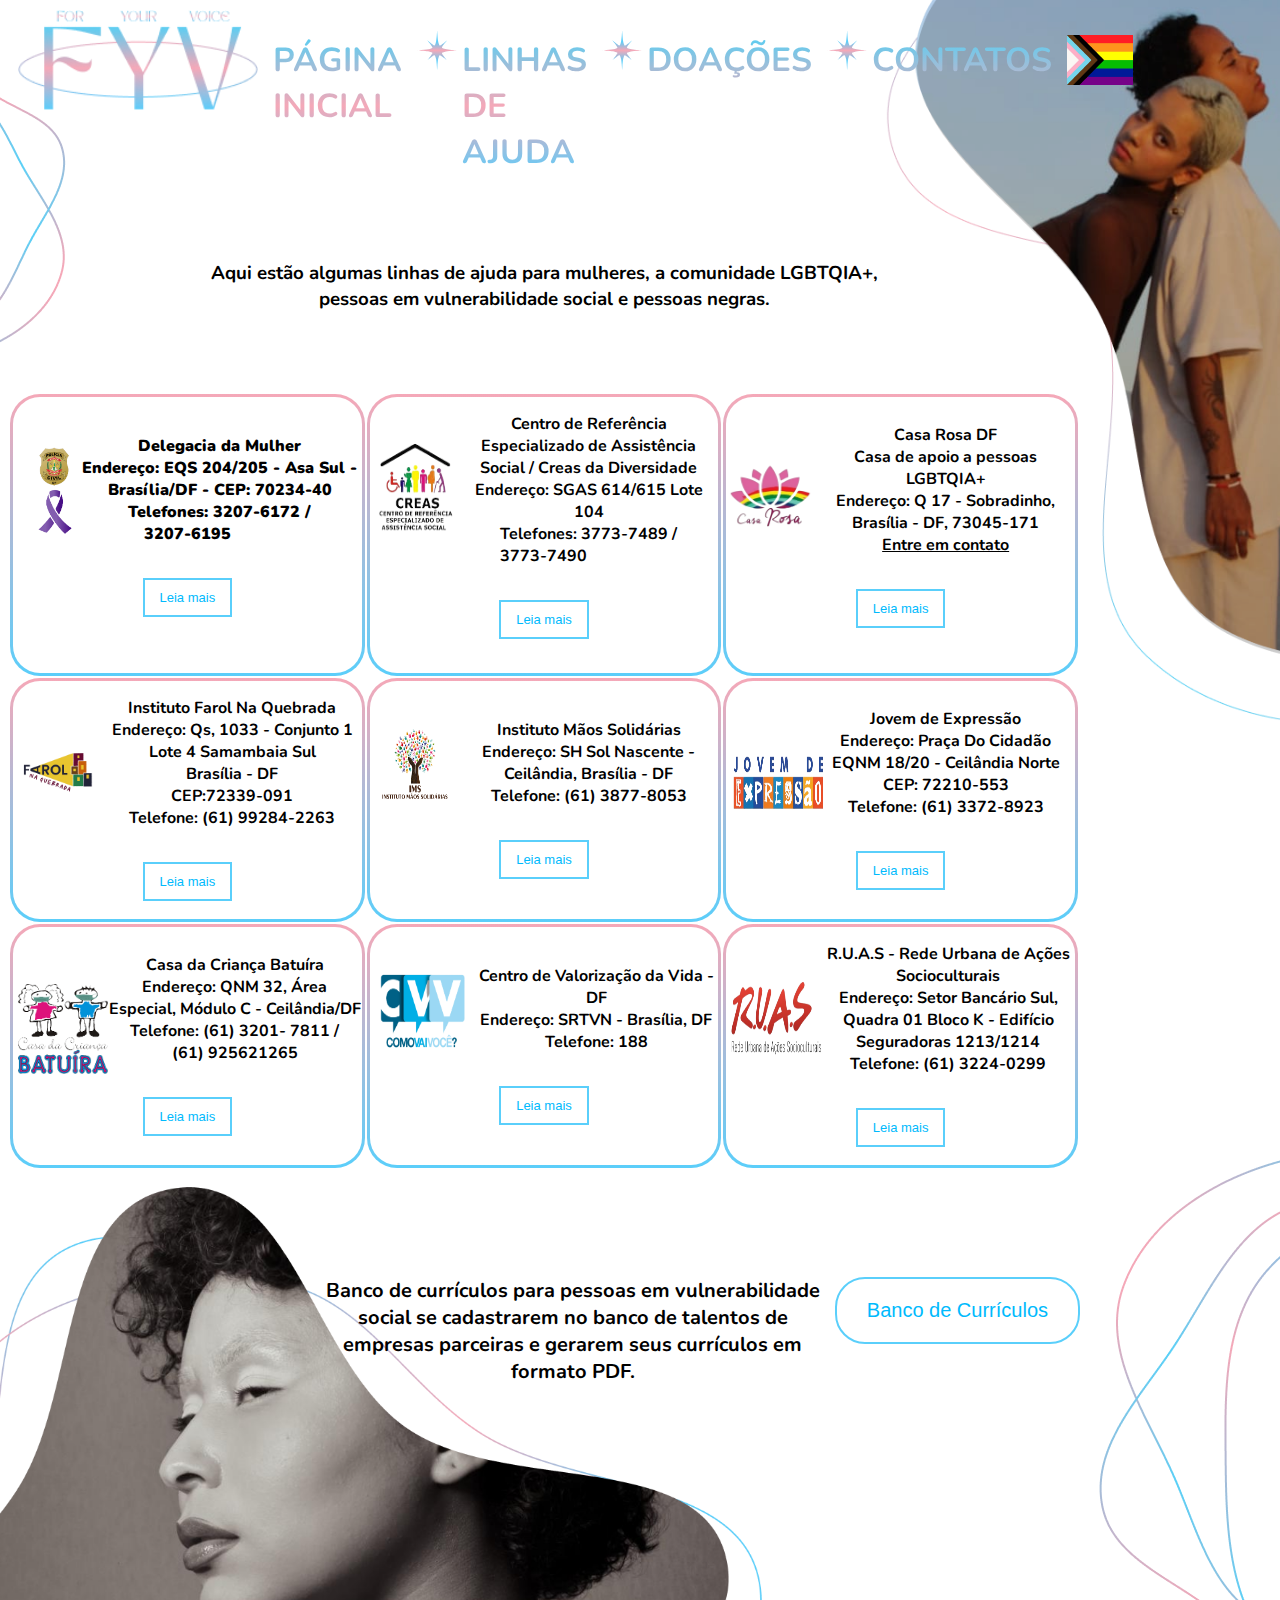
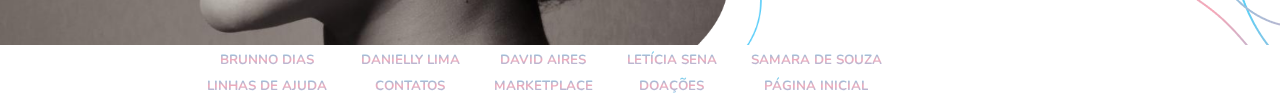
<file: LinhadeAjuda.html>
<!DOCTYPE html>
<html lang="pt-BR">
<head>
    <meta charset="UTF-8">
    <meta http-equiv="X-UA-Compatible" content="IE=edge">
    <meta name="viewport" content="width=device-width, initial-scale=1.0">
    <title>Linhas de Ajuda - For Your Voice</title>
    <link rel="stylesheet" href="styleLINHA_A.css">
    <link rel="preconnect" href="https://fonts.googleapis.com">
    <link rel="preconnect" href="https://fonts.gstatic.com" crossorigin>
    <link href="https://fonts.googleapis.com/css2?family=Nunito:ital,wght@0,300;1,200&display=swap" rel="stylesheet">
   
  
</head>
<body>
    
    <header>
        <img src="fyvNew.png" alt="icon" id="icon">
        <a href="index.html">página inicial</a>
        <img src="estrelinhaNew.svg" alt="estrelinha" class="estrelinha">
        <a href="linhasdeajuda.html">linhas de ajuda</a>
        <img src="estrelinhaNew.svg" alt="estrelinha" class="estrelinha">
        <a href="doacoes.html">doações</a>
        <img src="estrelinhaNew.svg" alt="estrelinha" class="estrelinha">
        <a href="contatos.html">contatos</a>
        <img src="prideflag.webp" alt="bandeirinha" id="bandeirinha">
        
    </header>

    
    
    <content>
       
        
            
            <h3 class="texto">Aqui estão algumas linhas de ajuda para mulheres, a comunidade LGBTQIA+, <br>pessoas em vulnerabilidade social e pessoas negras.</h3>
<table class="infos">        
        <tr>
            <td class="subinfos"><p class="subtexto"><img src="PCDF_LILAS.png" alt="PCDF" style="float: left; width: 150px; height: 130px; margin-top: 0px; margin-right: -50px; margin-left: -35px; margin-bottom: -50px;"><b>Delegacia da Mulher <br>
                Endereço: EQS 204/205 - Asa Sul - Brasília/DF - CEP: 70234-40 <br>
                Telefones: 3207-6172 / <br>3207-6195</b><span id="dots1"></span><span id="more1"><br><br>

                    São delegacias especializadas em atendimento a mulheres que sofrem ou sofreram violência doméstica, crimes contra a dignidade sexual e feminicídio<br><br>
                    O que é a violência doméstica? Segundo a Lei Maria da Penha, trata-se de qualquer tipo de ação ou omissão que cause dano físico, psicológico, moral, patrimonial ou sexual à mulher dentro do ambiente doméstico, familiar ou em uma relação íntima de afeto.<br>
                    </span></p>
                    <button onclick="myFunction1()" id="myBtn1" class="butao1">Leia mais</button></p>
                </td>

                <td class="subinfos"><p class="subtexto"><img src="Creas (3).png" alt="Creas" style="float: left; width: 90px; height: 90px; margin-top: 30px;">Centro de Referência Especializado de Assistência Social / Creas da Diversidade<br>
                    Endereço: SGAS 614/615 Lote 104<br>
                    Telefones: 3773-7489 / <br>3773-7490<span id="dots2"></span><span id="more2"><br><br>

                        O CREAS é uma unidade pública da política de Assistência Social que busca oferecer apoio e orientação às famílias e indivíduos em situação de risco pessoal e/ou social por violação de direitos.<br><br>
                        O CREAS da diversidade é de atendimento exclusivo a pessoas LGBTQIA+ que estão em vulnerabilidade social (em situação de rua e violência doméstica), também ajudam pessoas transsexuais a entrarem na fila do Ambulatório Trans (O Ambulatório Trans faz atendimento pelo SUS para pessoas transsexuais que desejam começar a transição sexual).</span></p>
                        <button onclick="myFunction2()" id="myBtn2" class="butao2">Leia mais</button>
                </p></td>
                <td class="subinfos"><p class="subtexto"><img src="CASA_ROSA.png" alt="casarosa" style="float: left; width: 90px; height: 90px; margin-top: 30px;">Casa Rosa DF<br>Casa de apoio a pessoas LGBTQIA+<br>
                    Endereço: Q 17 - Sobradinho, Brasília - DF, 73045-171<br>
                    <a href="https://docs.google.com/forms/d/e/1FAIpQLScpENx596f6jiOSdrL-o3ZZlKBbMAQvhStm7nUqJueEbERkqg/viewform" target="_blank" style="text-align: center; color: black;width: 350px;
                    font-weight: bold;">Entre em contato</a><span id="dots3"></span><span id="more3"><br><br>

                    Centro cultural e assistencial para pessoas LGBTQIA+ que faz acolhimento a essas pessoas que foram expulsas de casa e agora estão em situação de rua, a Casa Rosa também faz atendimento psicológico a essas pessoas e promove cultura LGBTQIA+ pelo Distrito Federal.<br><br>
                    A Casa Rosa é projeto voluntário sem fins lucrativos, recebem doações e trabalho voluntário para fazer o acolhimento a comunidade.
</span></p>
<button onclick="myFunction3()" id="myBtn3" class="butao3">Leia mais</button></p></td>
                    </tr>
                    <tr>
            <td class="subinfos"><p class="subtexto"><img src="farol.png" alt="Farol na Quebrada" style="float: left; width: 90px; height: 90px; margin-top: 30px;">Instituto Farol Na Quebrada<br>
                    Endereço: Qs, 1033 - Conjunto 1 Lote 4  Samambaia Sul<br> Brasília - DF <br>CEP:72339-091 <br>
                    Telefone: (61) 99284-2263<span id="dots4"></span><span id="more4"><br><br>

                       O Farol na Quebrada é uma ONG sem fins lucrativos que atua dando assistência a famílias em vulnerabilidade social com foco em crianças e adolescentes a partir de 6 anos.<br><br>
                    Promovem ações de impacto social principalmente na comunidade de Samambaia e entorno, em relação a Saúde, Educação, Esportes e Qualificação Profissional. </span></p>
                        <button onclick="myFunction4()" id="myBtn4" class="butao4">Leia mais</button>
                
                </td>  
            
            
            <td class="subinfos"><p class="subtexto"><img src="MaosSolidarias.png" alt="MaosSolidarias" style="float: left; width: 90px; height: 70px; margin-top: 10px;">Instituto Mãos Solidárias<br>
                Endereço: SH Sol Nascente - Ceilândia, Brasília - DF<br>
                Telefone: (61) 3877-8053
                <span id="dots5"></span><span id="more5"><br><br>

                Instituto Mãos Solidárias é uma associação que implementa ações na área de Assistência Social, a fim de promover o bem-estar e melhoria da qualidade de vida das famílias assistidas, que vivem em estado de vulnerabilidade social, procurando garantir a proteção à família, da infância à adolescência, bem como o amparo da mesma, atendendo a todos que dela necessitam. </span></p>
                 <button onclick="myFunction5()" id="myBtn5" class="butao5">Leia mais</button>

            </td> 
            <td class="subinfos"><p class="subtexto"><img src="JovemExpressao.png" alt="JovemExpressao" style="float: left; width: 105px; height: 90px; margin-top: 30px; margin-right: -15px;">Jovem de Expressão<br>
                Endereço: Praça Do Cidadão <br>EQNM 18/20 - Ceilândia Norte <br>CEP: 72210-553<br>
                Telefone: (61) 3372-8923
                <span id="dots6"></span><span id="more6"><br><br>

                    O programa Jovem de Expressão está presente na cidade de Ceilândia
                    e tem como objetivo promover a saúde de jovens
                    entre 18 aos 29 anos, realizando ações de terapia
                    comunitária, prevenção à violência, ao crime e ao
                    uso de drogas, tendo como objetivo o incentivo
                    de práticas saudáveis e empreendedoras entre
                    a juventude. </span></p>
                 <button onclick="myFunction6()" id="myBtn6" class="butao6">Leia mais</button>

            </td>                
        </tr>
        <tr>
            <td class="subinfos"><p class="subtexto"><img src="casaCrianca.png" alt="casaCrianca" style="float: left; width: 90px; height: 90px; margin-top: 30px; margin-left: 5px;">Casa da Criança Batuíra<br>
                Endereço: QNM 32, Área Especial, Módulo C - Ceilândia/DF<br>
                Telefone: (61) 3201- 7811 / <br>(61) 925621265
                <span id="dots7"></span><span id="more7"><br><br>

                    A casa da criança Batuíra é um abrigo para crianças e adolescentes sob medida protetiva de acolhimento.<br>
                    Promovem o bem-estar e a dignidade de crianças e adolescentes em situação de vulnerabilidade social, por meio de serviços assistenciais. </span></p>
                 <button onclick="myFunction7()" id="myBtn7" class="butao7">Leia mais</button>

            <td class="subinfos"><p class="subtexto"><img src="CVV.png" alt="CVV" style="float: left; width: 105px; height: 90px; margin-bottom: -20px;">Centro de Valorização da Vida - DF<br>
                    Endereço: SRTVN - Brasília, DF<br>
                    Telefone: 188
                    <span id="dots8"></span><span id="more8"><br><br><br>
    
                        ONG de assistência a pessoas que necessitam de apoio emocional.<br> Disponibilizam voluntários preparados para escutar e conversar com pessoas em estado de comoção psicológica. </span></p>
                     <button onclick="myFunction8()" id="myBtn8" class="butao8">Leia mais</button>

            <td class="subinfos"><p class="subtexto"><img src="RUAS.png" alt="RUAS" style="float: left; width: 90px; height: 90px; margin-top: 30px; margin-left: 5px;">R.U.A.S - Rede Urbana de Ações Socioculturais<br>
                        Endereço: Setor Bancário Sul, Quadra 01 Bloco K - Edifício Seguradoras 1213/1214<br>
                        Telefone: (61) 3224-0299
                        <span id="dots9"></span><span id="more9"><br><br>
        
                            Uma organização de sociedade civil de interesse público que desenvolve ações socioculturais, promovendo a inclusão e justiça social a jovens de periferia com foco no empreendedorismo e na ocupação saudável de espaços públicos, as ruas. </span></p>
                         <button onclick="myFunction9()" id="myBtn9" class="butao9">Leia mais</button>
        </tr>
        
        </table>
        
        <form action="BancoCurriculo.html" method="post">
        <input type="submit" id="butForm" name="Banco de Currículos" value="Banco de Currículos">
        <p class="subtexto2"> Banco de currículos para pessoas em vulnerabilidade social se cadastrarem no banco de talentos de empresas parceiras e gerarem seus currículos em formato PDF.</p></form>
    </content>
    

    <footer>
        <table>
            <tr>
                <td><a href="brunno.html" class="footer">Brunno Dias</a></td>
                <td><a href="danielly.html"class="footer">Danielly Lima</a></td>
                <td><a href="david.html"class="footer">David Aires</a></td>
                <td><a href="leticia.html"class="footer">Letícia Sena</a></td>
                <td><a href="samara.html"class="footer">Samara de Souza</a></td>
            </tr>
            <tr>
                <td><a href="linhasdeajuda.html"class="footer">Linhas de ajuda</a></td>
                <td><a href="contatos.html"class="footer">Contatos</a></td>
                <td><a href="marketplace.html"class="footer">Marketplace</a></td>
                <td><a href="doacoes.html" class="footer">Doações</a></td>
                <td><a href="index.html" class="footer">Página inicial</a></td>
            </tr>
        </table>  
    </footer>



    
    <script>
        function myFunction1() {
          var dots = document.getElementById("dots1");
          var moreText = document.getElementById("more1");
          var btnText = document.getElementById("myBtn1");
        
          if (dots.style.display === "none") {
            dots.style.display = "inline";
            btnText.innerHTML = "Leia mais"; 
            moreText.style.display = "none";
          } else {
            dots.style.display = "none";
            btnText.innerHTML = "Leia menos"; 
            moreText.style.display = "inline";
          }
        }
        function myFunction2() {
          var dots = document.getElementById("dots2");
          var moreText = document.getElementById("more2");
          var btnText = document.getElementById("myBtn2");
        
          if (dots.style.display === "none") {
            dots.style.display = "inline";
            btnText.innerHTML = "Leia mais"; 
            moreText.style.display = "none";
          } else {
            dots.style.display = "none";
            btnText.innerHTML = "Leia menos"; 
            moreText.style.display = "inline";
          }
        }
        function myFunction3() {
          var dots = document.getElementById("dots3");
          var moreText = document.getElementById("more3");
          var btnText = document.getElementById("myBtn3");
        
          if (dots.style.display === "none") {
            dots.style.display = "inline";
            btnText.innerHTML = "Leia mais"; 
            moreText.style.display = "none";
          } else {
            dots.style.display = "none";
            btnText.innerHTML = "Leia menos"; 
            moreText.style.display = "inline";
          }
        }
        function myFunction4() {
          var dots = document.getElementById("dots4");
          var moreText = document.getElementById("more4");
          var btnText = document.getElementById("myBtn4");
        
          if (dots.style.display === "none") {
            dots.style.display = "inline";
            btnText.innerHTML = "Leia mais"; 
            moreText.style.display = "none";
          } else {
            dots.style.display = "none";
            btnText.innerHTML = "Leia menos"; 
            moreText.style.display = "inline";
          }
        }
        function myFunction5() {
          var dots = document.getElementById("dots5");
          var moreText = document.getElementById("more5");
          var btnText = document.getElementById("myBtn5");
        
          if (dots.style.display === "none") {
            dots.style.display = "inline";
            btnText.innerHTML = "Leia mais"; 
            moreText.style.display = "none";
          } else {
            dots.style.display = "none";
            btnText.innerHTML = "Leia menos"; 
            moreText.style.display = "inline";
          }
        }
        function myFunction6() {
          var dots = document.getElementById("dots6");
          var moreText = document.getElementById("more6");
          var btnText = document.getElementById("myBtn6");
        
          if (dots.style.display === "none") {
            dots.style.display = "inline";
            btnText.innerHTML = "Leia mais"; 
            moreText.style.display = "none";
          } else {
            dots.style.display = "none";
            btnText.innerHTML = "Leia menos"; 
            moreText.style.display = "inline";
          }
        }
        function myFunction7() {
          var dots = document.getElementById("dots7");
          var moreText = document.getElementById("more7");
          var btnText = document.getElementById("myBtn7");
        
          if (dots.style.display === "none") {
            dots.style.display = "inline";
            btnText.innerHTML = "Leia mais"; 
            moreText.style.display = "none";
          } else {
            dots.style.display = "none";
            btnText.innerHTML = "Leia menos"; 
            moreText.style.display = "inline";
          }
        }
        function myFunction8() {
          var dots = document.getElementById("dots8");
          var moreText = document.getElementById("more8");
          var btnText = document.getElementById("myBtn8");
        
          if (dots.style.display === "none") {
            dots.style.display = "inline";
            btnText.innerHTML = "Leia mais"; 
            moreText.style.display = "none";
          } else {
            dots.style.display = "none";
            btnText.innerHTML = "Leia menos"; 
            moreText.style.display = "inline";
          }
        }
        function myFunction9() {
          var dots = document.getElementById("dots9");
          var moreText = document.getElementById("more9");
          var btnText = document.getElementById("myBtn9");
        
          if (dots.style.display === "none") {
            dots.style.display = "inline";
            btnText.innerHTML = "Leia mais"; 
            moreText.style.display = "none";
          } else {
            dots.style.display = "none";
            btnText.innerHTML = "Leia menos"; 
            moreText.style.display = "inline";
          }
        }
        </script> 
        
      
      

</body>
</html>
</file>
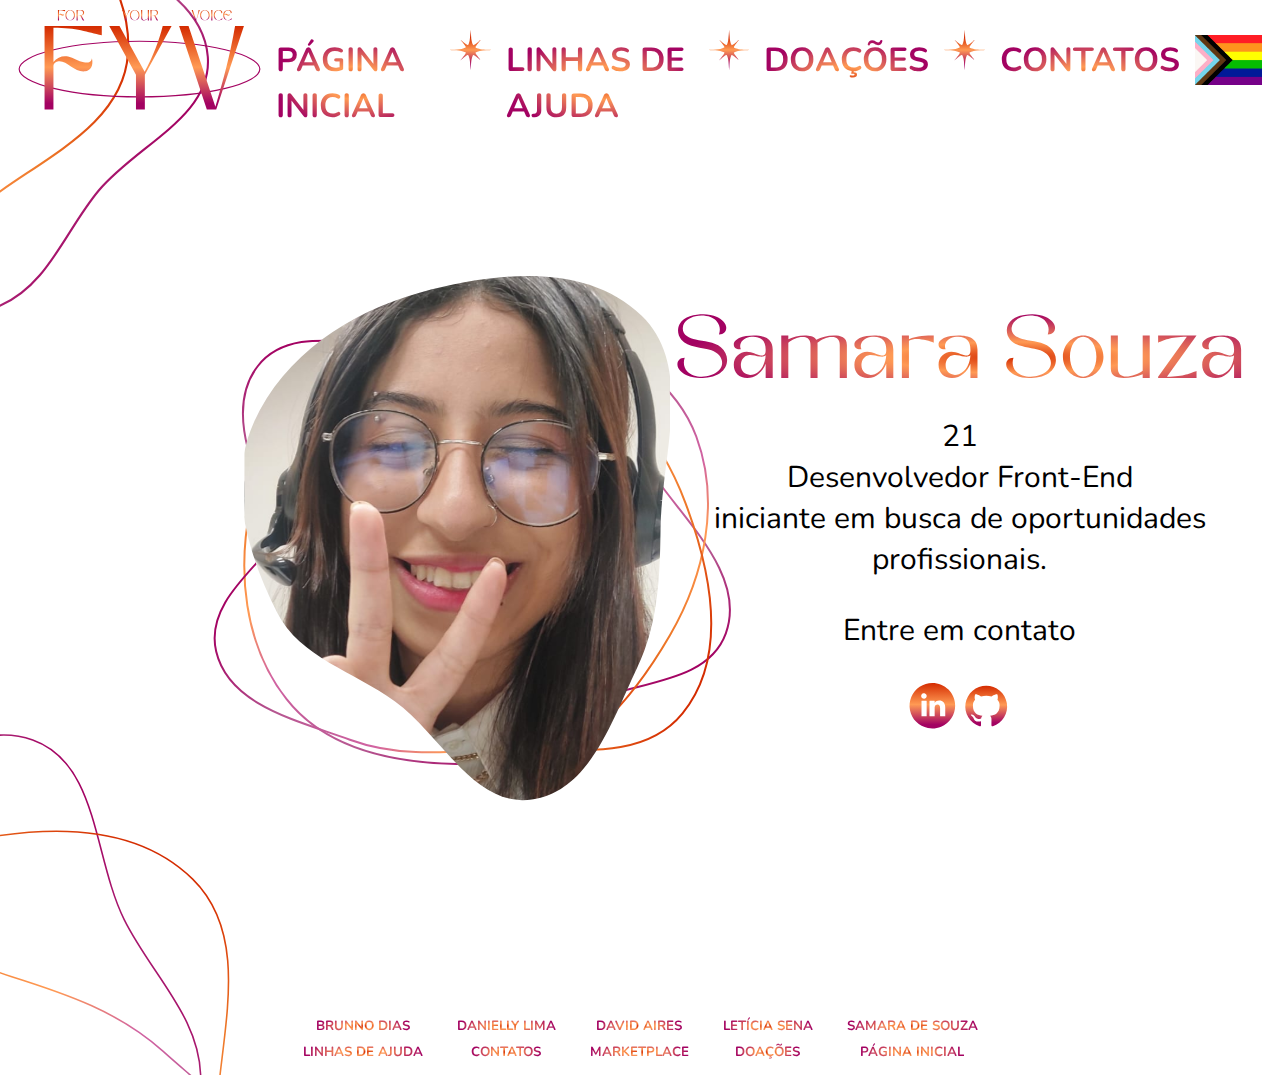
<file: samara.html>
<!DOCTYPE html>
<html lang="pt-BR">
<head>
    <meta charset="UTF-8">
    <meta http-equiv="X-UA-Compatible" content="IE=edge">
    <meta name="viewport" content="width=device-width, initial-scale=1.0">
    <title>Samara Souza - For Your Voice</title>
    <link rel="stylesheet" href="style-samara.css">
    <link rel="preconnect" href="https://fonts.googleapis.com">
    <link rel="preconnect" href="https://fonts.gstatic.com" crossorigin>
    <link href="https://fonts.googleapis.com/css2?family=Nunito:ital,wght@0,300;1,200&display=swap" rel="stylesheet">
</head>
<body>
    <header>
        <img src="fyv.svg" alt="icon" id="icon">
        <a href="index.html">página inicial</a>
        <img src="estrelinha-samara.svg" alt="estrelinha" class="estrelinha">
        <a href="linhasdeajuda.html">linhas de ajuda</a>
        <img src="estrelinha-samara.svg" alt="estrelinha" class="estrelinha">
        <a href="doacoes.html">doações</a>
        <img src="estrelinha-samara.svg" alt="estrelinha" class="estrelinha">
        <a href="contatos.html">contatos</a>
        <img src="prideflag.png" alt="bandeirinha" id="bandeirinha">
    </header>

    <div id="body">
        <div id="img-samara">
            <center><img src="samara.svg" alt=""></center>
        </div>
        <div id="sobre-samara">
            <center><img src="samarasouza.svg" alt=""></center> <!--COLOQUEI O NOME DO DEV EM SVG PQ A FONTE TAVA DANDO ERRO E FICANDO BUGADA-->

            <p>21<br>Desenvolvedor Front-End <br>iniciante em busca de oportunidades profissionais.</p>
            <p>Entre em contato</p>
            <center><a href="linkedin.com"><img src="icon linkedin-samara.svg" class="social-media" alt="linkedin"></a>
                <a href="github.com"><img src="icon git-samara.svg" class="social-media" alt="github"></a>
            </center>
        </div>
    </div>
    

    <footer>
        <table>
            <tr>
                <td><a href="brunno.html" class="footer">Brunno Dias</a></td>
                <td><a href="danielly.html"class="footer">Danielly Lima</a></td>
                <td><a href="david.html"class="footer">David Aires</a></td>
                <td><a href="leticia.html"class="footer">Letícia Sena</a></td>
                <td><a href="samara.html"class="footer">Samara de Souza</a></td>
            </tr>
            <tr>
                <td><a href="linhasdeajuda.html"class="footer">Linhas de ajuda</a></td>
                <td><a href="contatos.html"class="footer">Contatos</a></td>
                <td><a href="marketplace.html"class="footer">Marketplace</a></td>
                <td><a href="doacoes.html" class="footer">Doações</a></td>
                <td><a href="index.html" class="footer">Página inicial</a></td>
            </tr>
        </table>  
    </footer>
</body>
</html>
</file>
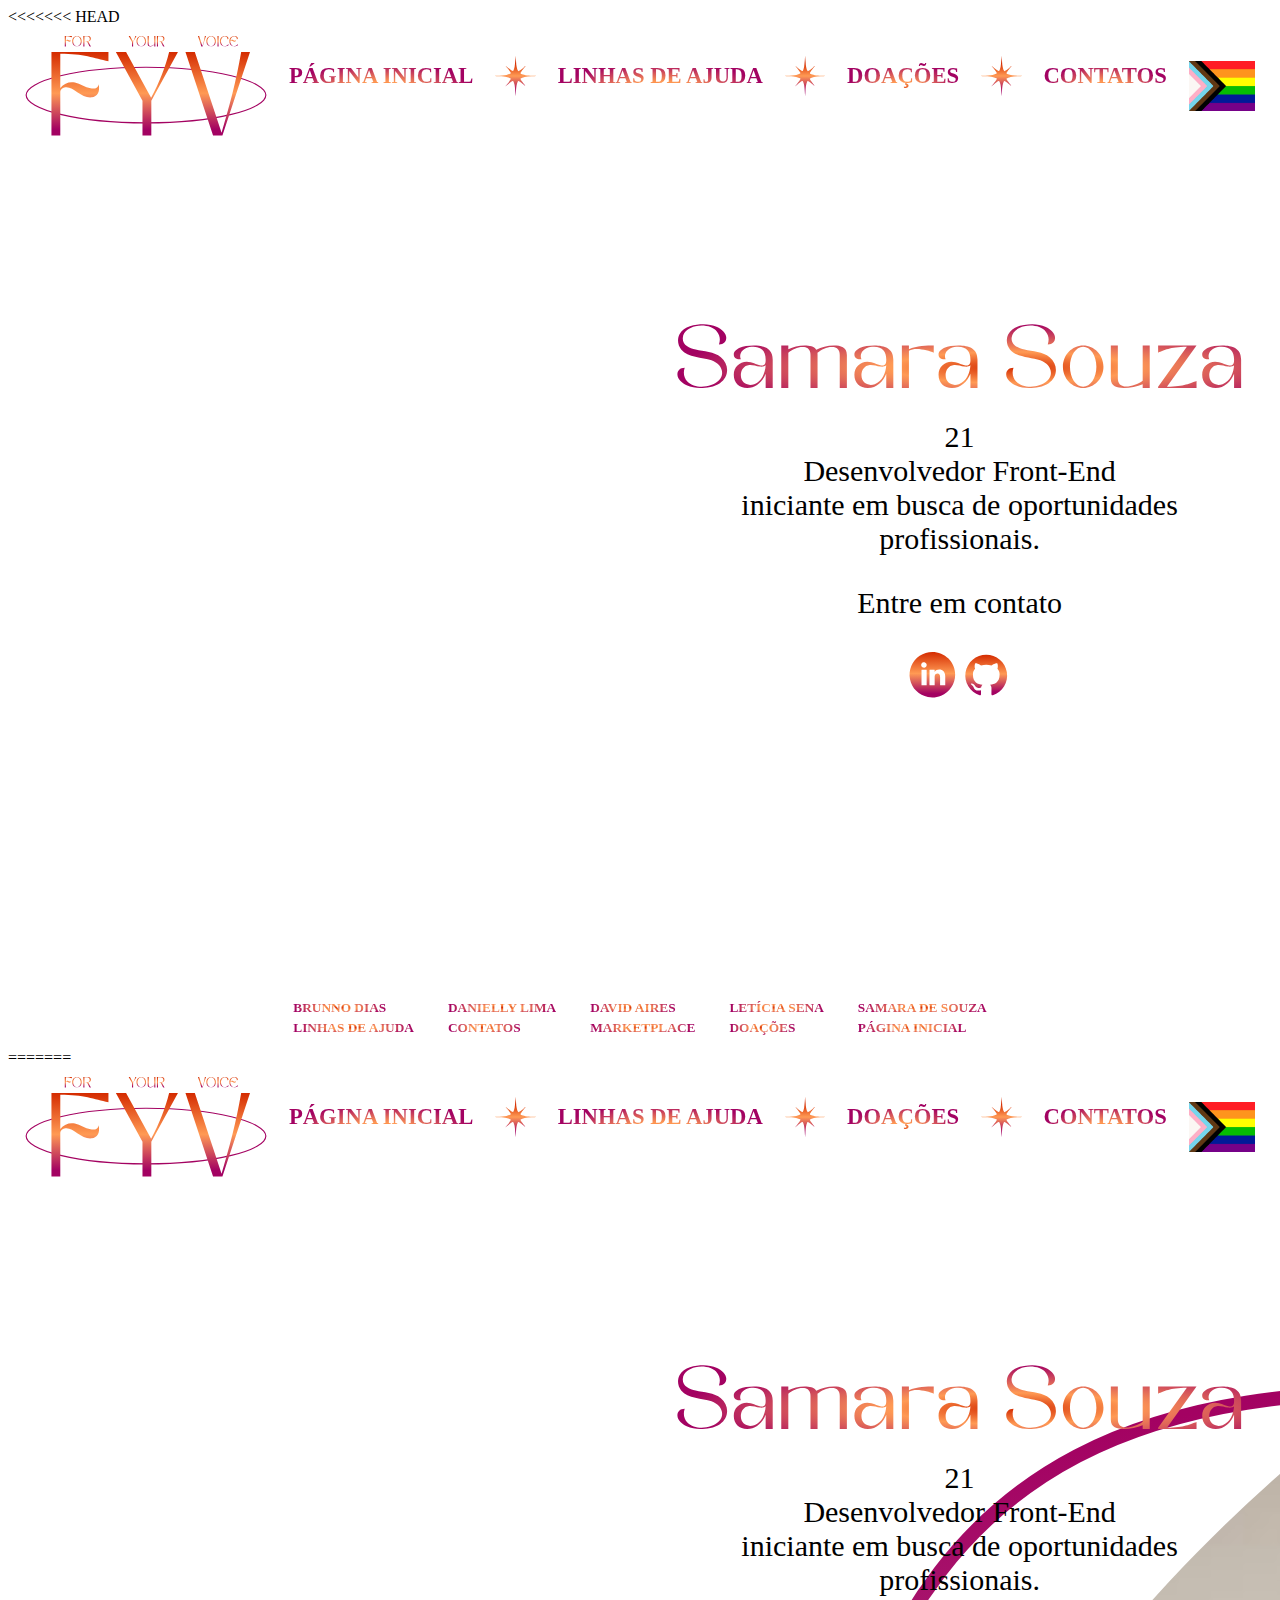
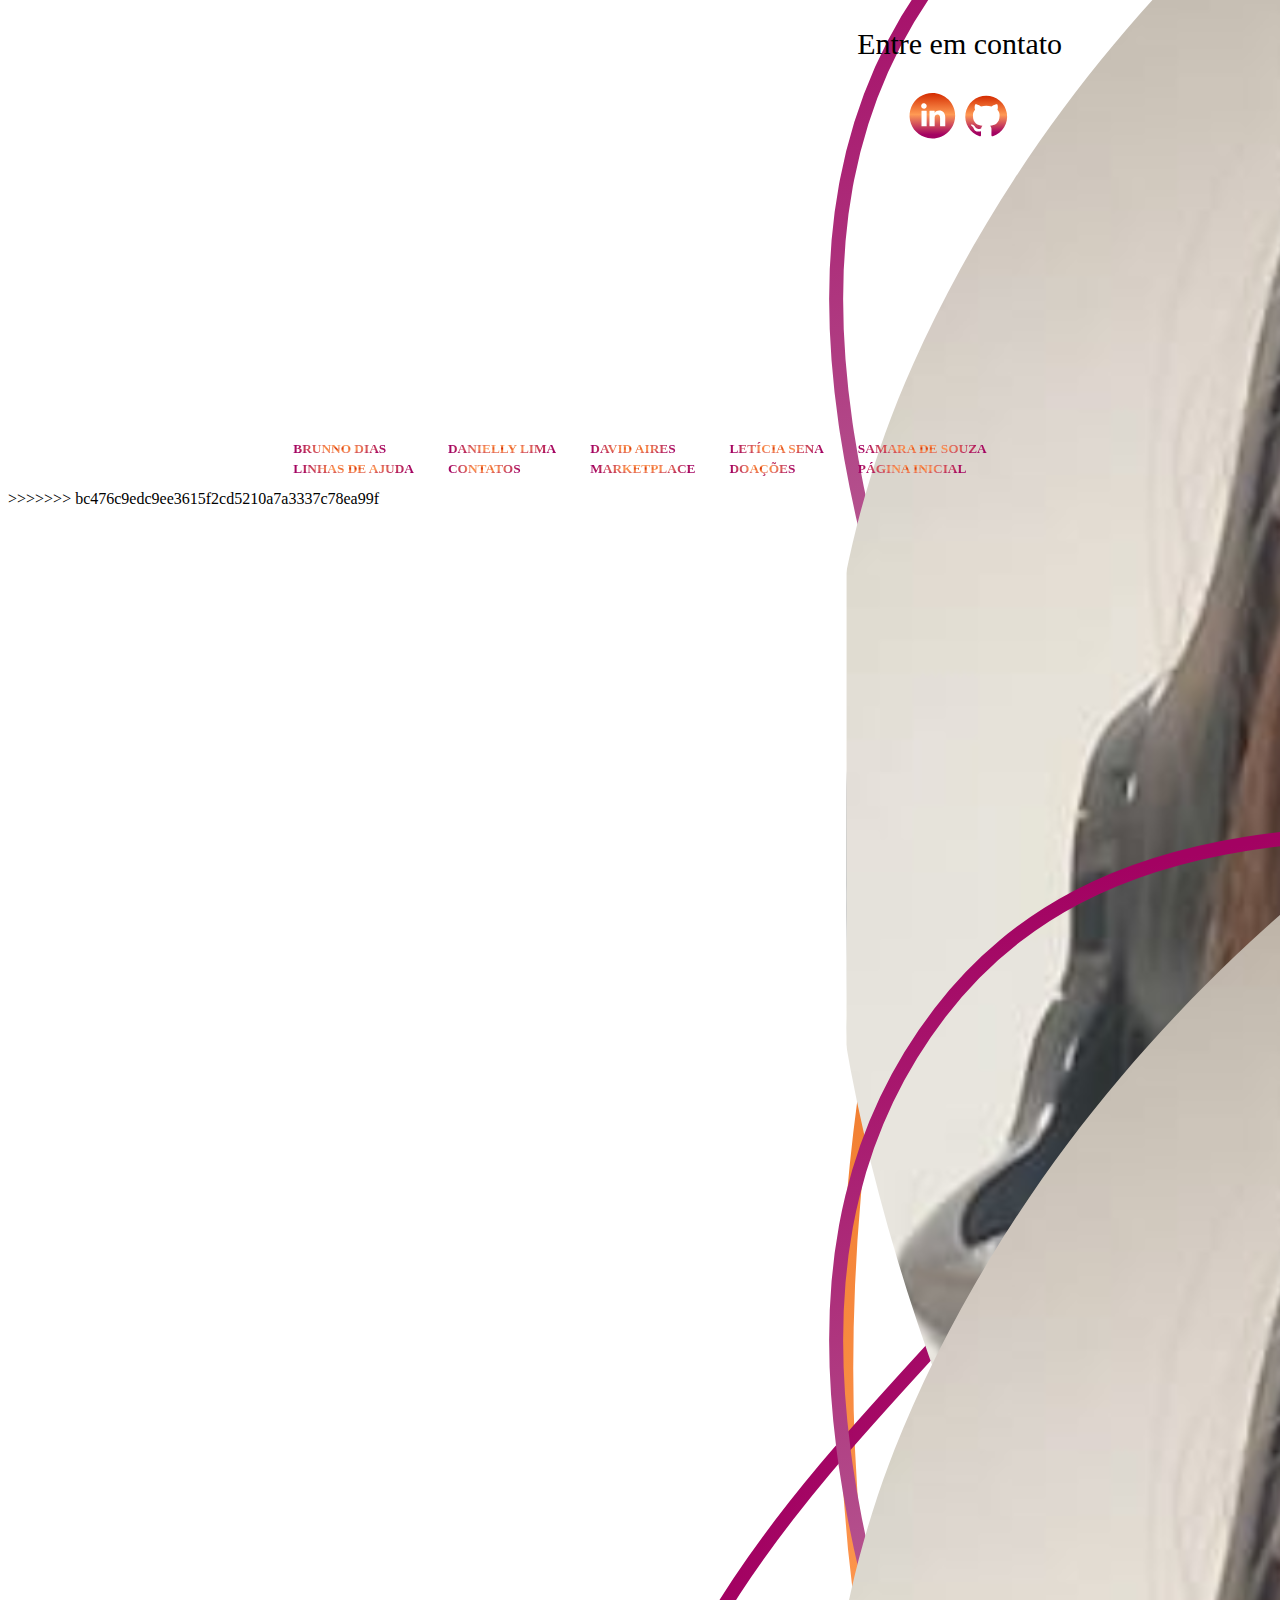
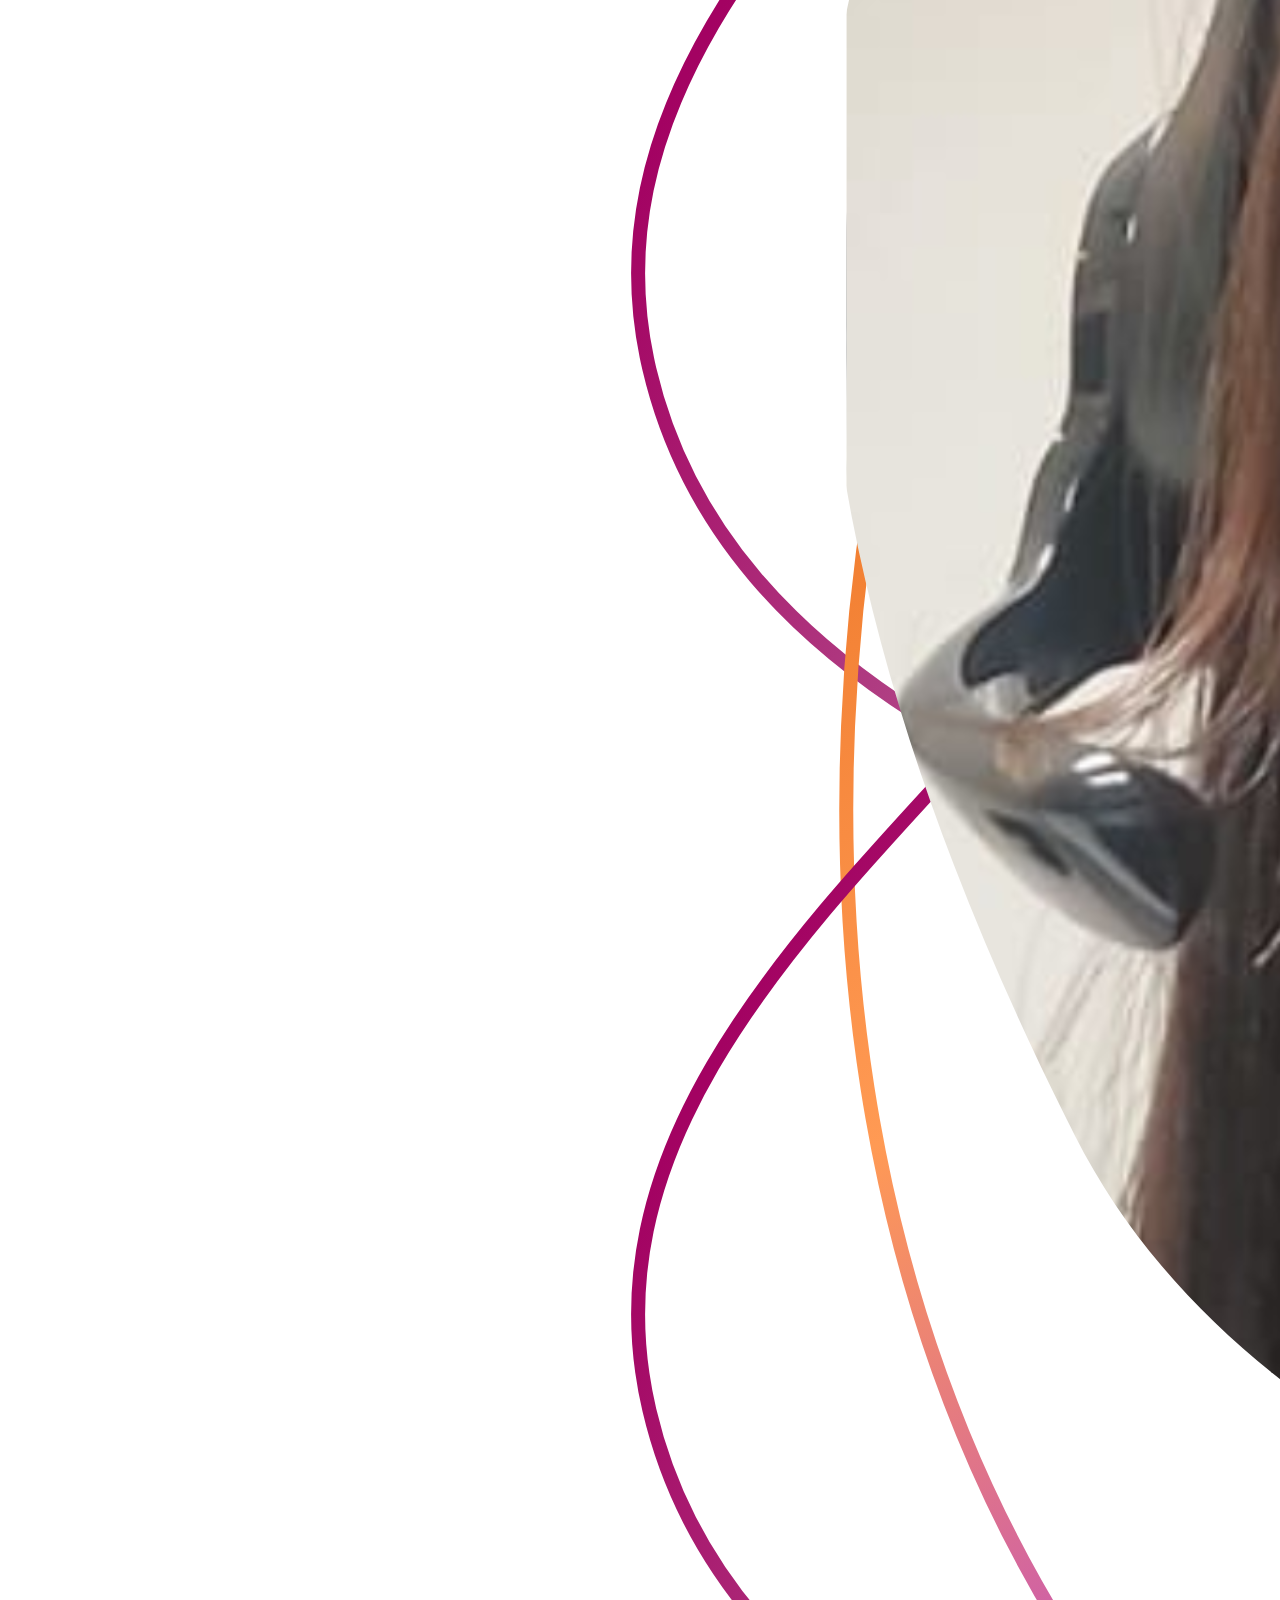
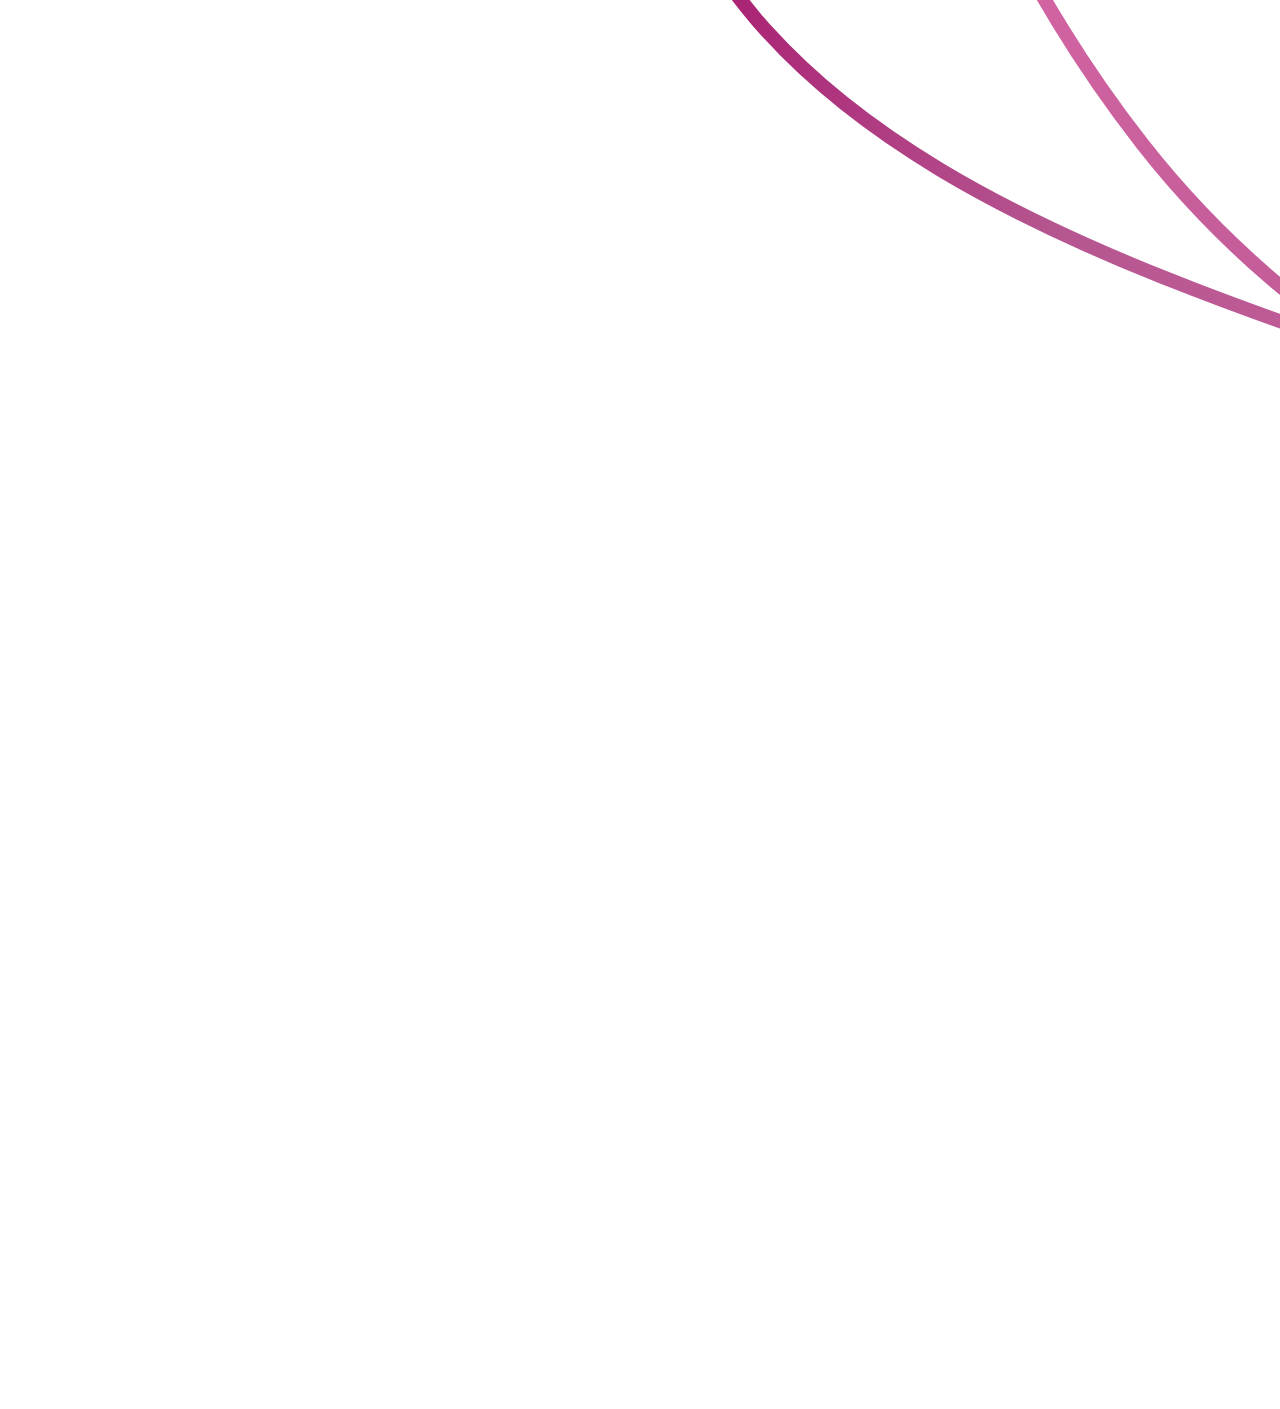
<file: samarahtml.html>
<<<<<<< HEAD
<!DOCTYPE html>
<html lang="pt-BR">
<head>
    <meta charset="UTF-8">
    <meta http-equiv="X-UA-Compatible" content="IE=edge">
    <meta name="viewport" content="width=device-width, initial-scale=1.0">
    <title>Samara Souza- For Your Voice</title>
    <link rel="stylesheet" href="samaracss.css">
    <link rel="preconnect" href="https://fonts.googleapis.com">
    <link rel="preconnect" href="https://fonts.gstatic.com" crossorigin>
    <link href="https://fonts.googleapis.com/css2?family=Nunito:ital,wght@0,300;1,200&display=swap" rel="stylesheet">
</head>
<body>
    <header>
        <img src="fyv-samara.svg" alt="icon" id="icon">
        <a href="index.html">página inicial</a>
        <img src="estrelinha-samara.svg" alt="estrelinha" class="estrelinha">
        <a href="LinhasDeAjuda.html">linhas de ajuda</a>
        <img src="estrelinha-samara.svg" alt="estrelinha" class="estrelinha">
        <a href="doacoes.html">doações</a>
        <img src="estrelinha-samara.svg" alt="estrelinha" class="estrelinha">
        <a href="contatos.html">contatos</a>
        <img src="prideflag.png" alt="bandeirinha" id="bandeirinha">
    </header>

    <div id="body">
        <div id="img-samara">
            <center><img src="samara.svg" alt=""></center>
        </div>
        <div id="sobre-samara">
            <center><img src="samarasouza.svg" alt=""></center> <!--COLOQUEI O NOME DO DEV EM SVG PQ A FONTE TAVA DANDO ERRO E FICANDO BUGADA-->

            <p>21<br>Desenvolvedor Front-End <br>iniciante em busca de oportunidades profissionais.</p>
            <p>Entre em contato</p>
            <center><a href="linkedin.com"><img src="icon linkedin-samara.svg" class="social-media" alt="linkedin"></a>
                <a href="github.com"><img src="icon git-samara.svg" class="social-media" alt="github"></a>
            </center>
        </div>
    </div>
    

    <footer>
        <table>
            <tr>
                <td><a href="brunno.html" class="footer">Brunno Dias</a></td>
                <td><a href="danielly.html"class="footer">Danielly Lima</a></td>
                <td><a href="david.html"class="footer">David Aires</a></td>
                <td><a href="leticia.html"class="footer">Letícia Sena</a></td>
                <td><a href="samara.html"class="footer">Samara de Souza</a></td>
            </tr>
            <tr>
                <td><a href="linhasdeajuda.html"class="footer">Linhas de ajuda</a></td>
                <td><a href="contatos.html"class="footer">Contatos</a></td>
                <td><a href="marketplace.html"class="footer">Marketplace</a></td>
                <td><a href="doacoes.html" class="footer">Doações</a></td>
                <td><a href="index.html" class="footer">Página inicial</a></td>
            </tr>
        </table>  
    </footer>
</body>
=======
<!DOCTYPE html>
<html lang="pt-BR">
<head>
    <meta charset="UTF-8">
    <meta http-equiv="X-UA-Compatible" content="IE=edge">
    <meta name="viewport" content="width=device-width, initial-scale=1.0">
    <title>Samara Souza- For Your Voice</title>
    <link rel="stylesheet" href="samaracss.css">
    <link rel="preconnect" href="https://fonts.googleapis.com">
    <link rel="preconnect" href="https://fonts.gstatic.com" crossorigin>
    <link href="https://fonts.googleapis.com/css2?family=Nunito:ital,wght@0,300;1,200&display=swap" rel="stylesheet">
</head>
<body>
    <header>
        <img src="fyv-samara.svg" alt="icon" id="icon">
        <a href="index.html">página inicial</a>
        <img src="estrelinha-samara.svg" alt="estrelinha" class="estrelinha">
        <a href="LinhasDeAjuda.html">linhas de ajuda</a>
        <img src="estrelinha-samara.svg" alt="estrelinha" class="estrelinha">
        <a href="doacoes.html">doações</a>
        <img src="estrelinha-samara.svg" alt="estrelinha" class="estrelinha">
        <a href="contatos.html">contatos</a>
        <img src="prideflag.png" alt="bandeirinha" id="bandeirinha">
    </header>

    <div id="body">
        <div id="img-samara">
            <center><img src="samara.svg" alt=""></center>
        </div>
        <div id="sobre-samara">
            <center><img src="samarasouza.svg" alt=""></center> <!--COLOQUEI O NOME DO DEV EM SVG PQ A FONTE TAVA DANDO ERRO E FICANDO BUGADA-->

            <p>21<br>Desenvolvedor Front-End <br>iniciante em busca de oportunidades profissionais.</p>
            <p>Entre em contato</p>
            <center><a href="linkedin.com"><img src="icon linkedin-samara.svg" class="social-media" alt="linkedin"></a>
                <a href="github.com"><img src="icon git-samara.svg" class="social-media" alt="github"></a>
            </center>
        </div>
    </div>
    

    <footer>
        <table>
            <tr>
                <td><a href="brunno.html" class="footer">Brunno Dias</a></td>
                <td><a href="danielly.html"class="footer">Danielly Lima</a></td>
                <td><a href="david.html"class="footer">David Aires</a></td>
                <td><a href="leticia.html"class="footer">Letícia Sena</a></td>
                <td><a href="samara.html"class="footer">Samara de Souza</a></td>
            </tr>
            <tr>
                <td><a href="linhasdeajuda.html"class="footer">Linhas de ajuda</a></td>
                <td><a href="contatos.html"class="footer">Contatos</a></td>
                <td><a href="marketplace.html"class="footer">Marketplace</a></td>
                <td><a href="doacoes.html" class="footer">Doações</a></td>
                <td><a href="index.html" class="footer">Página inicial</a></td>
            </tr>
        </table>  
    </footer>
</body>
>>>>>>> bc476c9edc9ee3615f2cd5210a7a3337c78ea99f
</html>
</file>
<file: style.css>
body {
    font-family: 'Nunito', sans-serif;
    background: url(upper\ corner.png) no-repeat top right, url(bottom\ corner.png) no-repeat bottom left;
}



@font-face {
    font-family: "Kenao";
    src:
        local("Kenao"),
        url("Kenao.otf");
}

header {
    margin-top: 0%;
    display: flex;
    flex-direction: row;
    justify-content: space-evenly;
    margin: 10px;
}

#icon {
    height: 5.25em;
}

.estrelinha {
    height: 2.5em;
    margin-top: 1.25rem;
}

header a {
    text-transform: uppercase;
    text-decoration: none;
    font-weight: bold;
    margin: 0.938em;
    font-size: 20pt;
    margin-top: 1.2em;
    background: radial-gradient(50% 50% at 50% 50%, #D6006F 0%, #724E94 53.13%, #0038A7 100%);
    background-clip: text;
    -webkit-background-clip: text;
    -webkit-text-fill-color: transparent;
}

header a:hover {
    text-shadow: 0 0 3px rgba(0, 0, 0, 0.253), 0 0 5px #ffffff;
}


#body {
    display: flex;
    align-items: center;
}

#sobre {
    width: 50%;
    margin-bottom: 4.688em;
    margin-top: 10em;
}

#nosso-projeto {
    width: 20rem;
}


.image-slideshow {
    max-width: 1000px;
    position: relative;
    margin: auto;
}

#sobre-slide img {
    width: 29.2em;
    /* margin-bottom: 3.8em; */
}

.fade {
    animation-name: fade;
    animation-duration: 0.5s;
}

@keyframes fade {
    from {
        opacity: .8
    }

    to {
        opacity: 1
    }
}

.slider {
    width: 64em;
}

.slider-wrapper {
    width: 100%;
    height: 25em;
    position: relative;
}

.slide {
    float: left;
    position: absolute;
    width: 100%;
    height: 100%;
    opacity: 0;
    transition: 3s;
}

.slider-wrapper>.slide:first-child {
    opacity: 1;
}

#main-slider {
    margin-right: 50px;
}

#marketplace {
    margin-top: 135px;
}

#marketplace a:hover {
    background: rgb(232,20,22);
    background: linear-gradient(0deg, rgba(232,20,22,0.46540623085171573) 0%, rgba(255,165,0,0.4738095921962535) 20%, rgba(237,226,49,0.4766107126444328) 35%, rgba(135,190,126,0.4822129535407913) 46%, rgba(72,125,231,0.4766107126444328) 61%, rgba(75,54,157,0.4514006286108193) 78%, rgba(112,54,157,0.4822129535407913) 100%);
    
}

#marketplace a {
    border: 1px solid black;
    padding-left: 5em;
    padding-right: 5em;
    padding-top: 0.938em;
    padding-bottom: 0.938em;
    border-radius: 1.875em;
    font-size: 1.25em;
    text-transform: uppercase;
    text-decoration: none;
    color: black;
    font-weight: bold;
    font-size: 17pt;
}


#main-slider img {
    height: 43.75em;
    border-radius: 1.25em;
}

#bandeirinha {
    height: 3.125em;
    margin-top: 1.563em;
}

footer {
    display: flex;
    flex-direction: row;
    justify-content: space-evenly;
    text-align: center;
    bottom: 0;
    width: 100%;
    margin-bottom: 0.625em;
    margin-top: 3.5em;
    /* position: absolute; */
}

footer a {
    text-transform: uppercase;
    text-decoration: none;
    background: linear-gradient(180deg, #E40303 0%, #FF8C00 22.4%, #FFED00 39.06%, #007F26 57.81%, #004DFF 79.17%, #750787 100%);
    background-clip: text;
    -webkit-background-clip: text;
    -webkit-text-fill-color: transparent;
    font-weight: bold;
    margin: 0.938em;
    font-size: 17pt;
}

#background {
    margin: 0%;
}

.footer {
    font-size: 10pt;
    margin: 0%;
    margin: 0.938em;
}

#bottom {
    /* margin-top: 4.375em; */
}

@media (max-width:1920px) {
    body {
        width: 1920px;
        height: 1080px;
    }

    #sobre-slide img {
        width: 550px;
    }
}
</file>
<file: stylecontatos.css>
*{
    margin: 0;
}

body {
    font-family: 'Nunito', sans-serif;
    background:url(CONTATOS-background.svg);
    background-repeat:no-repeat;
    background-size: cover;
}

header {
    margin-top: 0%;
    display: flex;
    flex-direction: row;
    justify-content: space-evenly;
    margin: 10px;}

#icon {
 height:100px;
}

.estrelinha{
    height: 40px;
    margin-top: 20px;
}

header a {
    text-transform: uppercase;
    text-decoration: none;
    background: linear-gradient(180deg, #E40303 0%, #FF8C00 22.4%, #FFED00 39.06%, #007F26 57.81%, #004DFF 79.17%, #750787 100%);
    background-clip: text;
    -webkit-background-clip: text;
    -webkit-text-fill-color: transparent;
    font-weight: bold;
    margin: 15px;
    font-size: 25pt;
    margin-top: 27px;
}

header a:hover {
    text-shadow: 0 0 3px rgba(0, 0, 0, 0.253), 0 0 5px #ffffff;
}


#icon {
 height:100px;
}

.estrelinha{
    height: 40px;
    margin-top: 20px;
}

#bandeirinha {
    height: 50px;
    margin-top: 25px;
}


footer {
    display: flex;
    flex-direction: row;
    justify-content: space-evenly;
    text-align: center;
    bottom: 0;
    width: 100%;
    /* margin-bottom: 10px; */
    margin-top: 100px;
    position:fixed;
}

footer a {
    text-transform: uppercase;
    text-decoration: none;
    background: linear-gradient(180deg, #E40303 0%, #FF8C00 22.4%, #FFED00 39.06%, #007F26 57.81%, #004DFF 79.17%, #750787 100%);
    background-clip: text;
    -webkit-background-clip: text;
    -webkit-text-fill-color: transparent;
    font-weight: bold;
    margin: 15px;
    font-size: 17pt;
}


.footer {
    font-size: 15pt;
    margin: 0%;
    margin: 15px;
    text-decoration: none;
}

/* AQUI COMEÇA A PARTE DE STYLE DA PÁGINA DE CONTATOS */


#aequipe{
    margin-left: 200px;
    margin-top: 200px;
    width: 368px;
    height: 114px; 
}

main#fotos{
    display: grid;
    grid-template-columns: 350px 250px;
    gap: 10px;
    justify-content:flex-start;
    margin-top:auto;
    width: 90px;
    
}
main#samara{
    grid-template-columns: 250px 250px;
    gap: 5px;
    margin-left: 130px;
    margin-top: -50px;
 
}
h1{
    margin-left: 600px;
    font-family: kenao;
   
}


#body {
    margin-top:-185px;
}

@media (max-width:1920px) {
    body {
        width: 1920px;
        height: 1080px;
    }
}










/*#brunno{
    width: 275px;
    height: 260px;
    flex-shrink: 0;
    margin-top: 5px;
    margin-left: 50px;
   
}

#danielly{
width: 330px;
height: 304px;
flex-shrink: 0;
left: 5px;
}

#david{
  
    width: 284px;
    height: 269.374px;
    flex-shrink: 100;
    padding-left: 300px;
    padding-right: 300px;
   
    
   
}
#leticia{
    width: 309px;
    height: 303px;
    margin-left: 265px;
    padding-left: 150px;
    padding-right: 150px;
}
    
#samara{
    width: 280px;
    height: 280px;
    flex-shrink: 0;
    margin-left: 20px;
}*/
</file>
<file: style-danielly.css>
body {
    font-family: 'Nunito', sans-serif;
    background: url(PÁGINA\ DANIELLY.png) no-repeat;
    background-size: cover;
}

header {
    margin-top: 0%;
    display: flex;
    flex-direction: row;
    justify-content: space-evenly;
    margin: 10px;
}

@font-face {
    font-family: "Kenao";
    src:
        local("kenao"),
        url("fyv/Kenao.otf");
}

#icon {
    height: 100px;
}

.estrelinha {
    height: 40px;
    margin-top: 20px;
}

header a {
    text-transform: uppercase;
    text-decoration: none;
    font-weight: bold;
    margin: 15px;
    font-size: 17pt;
    margin-top: 27px;
    background: linear-gradient(180deg, #E40303 0%, #FF8C00 22.4%, #FFED00 39.06%, #007F26 57.81%, #004DFF 79.17%, #750787 100%);
    background-clip: text;
    -webkit-background-clip: text;
    -webkit-text-fill-color: transparent;
}

header a:hover {
    text-shadow: 0 5px #ffffff;
}

#icon {
    height: 100px;
}

.estrelinha {
    height: 40px;
    margin-top: 20px;
}

#bandeirinha {
    height: 50px;
    margin-top: 25px;
}

#body {
    display: flex;
    justify-content: space-evenly;
}

#sobre-danielly {
    margin: auto;
    width: 50%;
    padding: 10px;
    margin-left: 15em;
}

#sobre-danielly p {
    font-size: 30px;
    text-align: center;
}

.social-media {
    height: 50px;
}

#img-danielly {
    margin: auto;
    width: 50%;
    padding: 10px;
}

#img-danielly img {
    height: 600px;
    margin: 0%;
}

footer {
    display: flex;
    flex-direction: row;
    justify-content: space-evenly;
    text-align: center;
    bottom: 0;
    width: 100%;
    margin-bottom: 10px;
    margin-top: 115px;
}

footer a {
    text-transform: uppercase;
    text-decoration: none;
    font-weight: bold;
    margin: 15px;
    font-size: 17pt;
    background: linear-gradient(180deg, #E40303 0%, #FF8C00 22.4%, #FFED00 39.06%, #007F26 57.81%, #004DFF 79.17%, #750787 100%);
    background-clip: text;
    -webkit-background-clip: text;
    -webkit-text-fill-color: transparent;
}


.footer {
    font-size: 10pt;
    margin: 0%;
    margin: 15px;
}
</file>
<file: style-doacoes.css>
body {
    font-family: 'Nunito', sans-serif;
    background: url(PAGINA\ LETICIA.png) no-repeat;
    background-position: bottom left;
}

@font-face {
    font-family: "Kenao";
    src:
        local("Kenao"),
        url("Kenao.otf");
}

header {
    margin-top: 0%;
    display: flex;
    flex-direction: row;
    justify-content: space-evenly;
    margin: 10px;
    margin-bottom: 165px;
}

header a:hover {
    text-shadow: 0 5px #ffffff;
}

#icon {
    height: 100px;
}

.estrelinha {
    height: 40px;
    margin-top: 20px;
}

.form-section {
    /* border-radius: 30px; */
    background: linear-gradient(180deg, rgba(61, 26, 120, 0.30) 0%, rgba(79, 74, 203, 0.30) 21.88%, rgba(126, 175, 230, 0.30) 42.19%, rgba(156, 233, 198, 0.30) 59.9%, rgba(40, 205, 170, 0.30) 76.56%, rgba(7, 142, 112, 0.30) 91.15%);
    ;
    background-size: auto;

}

a {
    text-decoration: none;

}

.btn {
    display: flex;
    justify-content: center;
}

.container,
select {
    display: flex;
    justify-content: space-between;
    width: 90%;
    height: auto;
    margin: 0 auto;
    display: flex;
    justify-content: flex-end;
}

.form-section,
select {
    width: 30%;
    padding: 20px;
    border: 1px solid #ccc;
    border-radius: 10px;
}

input {
    padding: 13px 0px 13px 25px;
    width: 90%;
    text-align: center;
    border: 2px solid #dddddd;
    border-radius: 5px;
    letter-spacing: 1px;
    word-spacing: 3px;
    outline: none;
    font-size: 16px;
    color: #555555;
    font-family: 'nunito', sans-serif;
}

h2 {
    font-family: "Kenao";
    font-size: 2em;
}

header a {
    text-transform: uppercase;
    text-decoration: none;
    color: black;
    font-weight: bold;
    margin: 15px;
    font-size: 25pt;
    margin-top: 27px;
    background: radial-gradient(50% 50% at 50% 50%, #078E70 0%, #9AE9C4 48.4%, #3D1A78 100%);
    background-clip: text;
    -webkit-background-clip: text;
    -webkit-text-fill-color: transparent;
}

header a:hover {
    text-shadow: 1px 1px  #ffffff8f;
}

#icon {
    height: 5.25em;
}

.estrelinha {
    height: 40px;
    margin-top: 20px;
}

#bandeirinha {
    height: 50px;
    margin-top: 25px;
}


footer {
    display: flex;
    flex-direction: row;
    justify-content: space-evenly;
    text-align: center;
    bottom: 0;
    width: 100%;
    margin-bottom: 0.938em;
    margin-top: 40px;
    flex: 1;

    position: absolute;
    height: 2.5rem; 

}

footer a {
    text-transform: uppercase;
    text-decoration: none;
    background: linear-gradient(90deg, #078E70 1.97%, #97EABE 45.32%, #3d0b94);
    background-clip: text;
    -webkit-background-clip: text;
    -webkit-text-fill-color: transparent;
    font-weight: bold;
    margin: 15px;
    font-size: 17pt;
    text-shadow: 1px 1px 1px 1px white;
    margin-left: 18px;
}


.footer {
    font-size: 10pt;
    margin: 0%;
    margin: 15px;
}

input::-webkit-outer-spin-button,
input::-webkit-inner-spin-button {
    -webkit-appearance: none;
    margin: 0;
}

/* Firefox */
input[type=number] {
    -moz-appearance: textfield;
}

/* inline para out e adicionais */

#proximo-doacoes2 {
    margin-top: 40px;
    background: #9AE9C4;
    padding: 20px 70px;
    text-align: center;
    color: black;
    border-radius: 5px;
    cursor: pointer;
    text-align: center;
    border: 2px solid #dddddd;
    border-radius: 5px;
    letter-spacing: 1px;
    word-spacing: 3px;
    outline: none;
}

.form-section h2 {
    text-align: center;
}

@media (max-width:1920px) {
    body {
        width: 1920px;
        height: 1080px;
    }
    
}
</file>
<file: style-leticia.css>
body {
    font-family: 'Nunito', sans-serif;
    background: url(background-leticia.svg) no-repeat bottom left;
    background-size: cover;
}

@font-face {
    font-family: "Kenao";
    src:
        local("kenao"),
        url("kenao/Kenao.otf");
}

header {
    margin-top: 0%;
    display: flex;
    flex-direction: row;
    justify-content: space-evenly;
    margin: 10px;
}

#icon {
    height: 100px;
}

.estrelinha {
    height: 40px;
    margin-top: 20px;
}

header a {
    text-transform: uppercase;
    text-decoration: none;
    font-weight: bold;
    margin: 15px;
    font-size: 25pt;
    margin-top: 27px;
    background: radial-gradient(50% 50% at 50% 50%, #D6006F 0%, #724E94 53.13%, #0038A7 100%);
    background-clip: text;
    -webkit-background-clip: text;
    -webkit-text-fill-color: transparent;
}

header a:hover {
    text-shadow: 0 0 3px rgba(0, 0, 0, 0.253), 0 0 5px #ffffff;
}


#bandeirinha {
    height: 50px;
    margin-top: 25px;
}

#body {
    display: flex;
    justify-content: space-around;
    align-items: center;
    margin-top: 10em;
}

#sobre-leticia {
    margin: auto;
    width: 50%;
    padding: 10px;
    margin-left: 100px;
    margin-top: 25px;
}

#sobre-leticia h1 {
    font-family: "kenao";
    background: radial-gradient(50% 50% at 50% 50%, #D6006F 0%, #724E94 53.13%, #0038A7 100%);
    background-clip: text;
    -webkit-background-clip: text;
    -webkit-text-fill-color: transparent;
    font-size: 100px;
    text-align: justify;
}

.social-media {
    height: 50px;
}

#sobre-leticia p {
    font-size: 30px;
    text-align: center;
}

#img-leticia {
    margin: auto;
    width: 50%;
    padding: 10px;
    /* border: 1px solid red;  */
}

#img-leticia img {
    height: 600px;
}

footer {
    display: flex;
    flex-direction: row;
    justify-content: space-evenly;
    text-align: center;
    bottom: 0;
    width: 100%;
    margin-top: 100px;
}

footer a {
    text-transform: uppercase;
    text-decoration: none;
    font-weight: bold;
    margin: 15px;
    font-size: 30pt;
    background: radial-gradient(50% 50% at 50% 50%, #D6006F 0%, #724E94 53.13%, #0038A7 100%);
    background-clip: text;
    -webkit-background-clip: text;
    -webkit-text-fill-color: transparent;
    text-shadow: 1px 1px 1px 1px rgba(0, 0, 0, 0.514);
}


.footer {
    font-size: 10pt;
    margin: 0%;
    margin: 15px;
}
</file>
<file: styleLINHA_A.css>
@font-face {
  font-family: 'Kenao';
  src: url(Kenao.otf);
}


body {
  font-family: 'nunito', sans-serif;
}

header {
  margin-top: 0%;
  display: flex;
  flex-direction: row;
  justify-content: space-evenly;
  margin: 10px;

}

#icon {
  height: 5.25em;
}


.estrelinha {
  height: 40px;
  margin-top: 20px;
  margin-right: -10px;
}

header a {
  text-transform: uppercase;
  text-decoration: none;
  background: linear-gradient(180deg, #5BCEF2 0%, #F5A8B8 50%, #5CCDFA 100%);
  background-clip: text;
  -webkit-background-clip: text;
  -webkit-text-fill-color: transparent;
  font-weight: bold;
  margin: 15px;
  font-size: 25pt;
  margin-top: 27px;
}

header a:hover {
  text-shadow: 0 0 3px #5CCDFA, 0 0 5px #F5A8B8;
}

#icon {
  height: 100px;
}

.estrelinha {
  height: 40px;
  margin-top: 20px;
}

#bandeirinha {
  height: 50px;
  margin-top: 25px;
}


footer {

  background-color: white;
  overflow: hidden;
  position: static;
  bottom: 0px;
  margin-bottom: -65px;
  width: 100%;
  display: flex;
  flex-direction: row;
  justify-content: space-evenly;
  text-align: center;
  align-items: center;
}

footer a {
  text-transform: uppercase;
  text-decoration: none;
  font-weight: bold;
  margin: 15px;
  font-size: 17pt;
  background: linear-gradient(180deg, #5BCEF2 0%, #F5A8B8 50%, #5CCDFA 100%);
  background-clip: text;
  -webkit-background-clip: text;
  -webkit-text-fill-color: transparent;

}


.footer {
  font-size: 10pt;
  margin: 0%;
  margin: 15px;
}



.texto {
  text-align: center;
  text-decoration: none;
  color: black;
  width: 100%;
  font-weight: bold;
  margin-top: 70px;


}


.subtexto {
  text-align: center;
  text-decoration: none;
  color: black;
  width: 100%;
  font-weight: bold;


}

.subtexto2 {
  text-align: center;
  text-decoration: none;
  color: black;
  width: 100%;
  font-weight: bold;
  float: right;
  width: 500px;
  height: 100px;
  margin-bottom: 25%;
  margin-top: -20%;
  font-size: 15pt;
  margin-right: 2px;


}


.infos {
  width: 100%;
  margin-top: 80px;
  margin-bottom: 30%;

}

body {

  background: url(img_LEFT\ TOP.png) right top no-repeat, url(img_RIGHT\ BOTTOM.png) left bottom no-repeat, url(LINHAS\ BACK\ LEFT.png) left top no-repeat, url(LINHAS\ BACK\ RIGHT.png) right bottom no-repeat;
  background-size: 535px, 800px, auto, auto;
  margin-left: -10;
  margin-right: 200px;

}

.subinfos {
  max-height: 150px;
  max-width: 250px;
  text-align: center;
  padding: 2px;
  margin-right: 3px;

  border: double 1px transparent;
  border-radius: 30px;
  background-image: linear-gradient(white, white),
    linear-gradient(to top, #5BCEFA, #F5A8B8);
  background-origin: border-box;
  background-clip: content-box, border-box;



}

#butForm {
  border: 2px solid black;
  background-color: white;
  color: black;
  padding: 20px 30px;
  font-size: 20px;
  border-radius: 30px;
  cursor: pointer;
  margin-bottom: 25%;
  margin-top: -20%;
  text-align: center;
  float: right;
  border-color: #5ACFFB;
  color: #00bafd;
  margin-left: 10px;
}

#butForm:hover {
  background: rgb(247, 150, 192);
  background: radial-gradient(circle, rgba(247, 150, 192, 1) 0%, rgba(118, 174, 241, 1) 100%);
  color: white;

}

#more1 {
  display: none;
}

#more2 {
  display: none;
}

#more3 {
  display: none;
}

#more4 {
  display: none;
}

#more5 {
  display: none;
}

#more6 {
  display: none;
}

#more7 {
  display: none;
}

#more8 {
  display: none;
}

#more9 {
  display: none;
}

.butao1 {
  border: 2px solid black;
  background-color: white;
  color: black;
  padding: 10px 15px;
  font-size: 13px;
  cursor: pointer;
  margin-bottom: 5%;
  margin-top: 5%;
  text-align: center;

  border-color: #5ACFFB;
  color: #00bafd;
}

.butao1:hover {
  background: rgb(247, 150, 192);
  background: radial-gradient(circle, rgba(247, 150, 192, 1) 0%, rgba(118, 174, 241, 1) 100%);
  color: white;

}

.butao2 {
  border: 2px solid black;
  background-color: white;
  color: black;
  padding: 10px 15px;
  font-size: 13px;
  cursor: pointer;
  margin-bottom: 5%;
  margin-top: 5%;
  text-align: center;

  border-color: #5ACFFB;
  color: #00bafd;
}

.butao2:hover {
  background: rgb(247, 150, 192);
  background: radial-gradient(circle, rgba(247, 150, 192, 1) 0%, rgba(118, 174, 241, 1) 100%);
  color: white;

}

.butao3 {
  border: 2px solid black;
  background-color: white;
  color: black;
  padding: 10px 15px;
  font-size: 13px;
  cursor: pointer;
  margin-bottom: 5%;
  margin-top: 5%;
  text-align: center;
  border-color: #5ACFFB;
  color: #00bafd;
}

.butao3:hover {
  background: rgb(247, 150, 192);
  background: radial-gradient(circle, rgba(247, 150, 192, 1) 0%, rgba(118, 174, 241, 1) 100%);
  color: white;

}

.butao4 {
  border: 2px solid black;
  background-color: white;
  color: black;
  padding: 10px 15px;
  font-size: 13px;
  cursor: pointer;
  margin-bottom: 5%;
  margin-top: 5%;
  text-align: center;
  border-color: #5ACFFB;
  color: #00bafd;
}

.butao4:hover {
  background: rgb(247, 150, 192);
  background: radial-gradient(circle, rgba(247, 150, 192, 1) 0%, rgba(118, 174, 241, 1) 100%);
  color: white;

}

.butao5 {
  border: 2px solid black;
  background-color: white;
  color: black;
  padding: 10px 15px;
  font-size: 13px;
  cursor: pointer;
  margin-bottom: 5%;
  margin-top: 5%;
  text-align: center;
  border-color: #5ACFFB;
  color: #00bafd;
}

.butao5:hover {
  background: rgb(247, 150, 192);
  background: radial-gradient(circle, rgba(247, 150, 192, 1) 0%, rgba(118, 174, 241, 1) 100%);
  color: white;

}

.butao6 {
  border: 2px solid black;
  background-color: white;
  color: black;
  padding: 10px 15px;
  font-size: 13px;
  cursor: pointer;
  margin-bottom: 5%;
  margin-top: 5%;
  text-align: center;
  border-color: #5ACFFB;
  color: #00bafd;
}

.butao6:hover {
  background: rgb(247, 150, 192);
  background: radial-gradient(circle, rgba(247, 150, 192, 1) 0%, rgba(118, 174, 241, 1) 100%);
  color: white;

}

.butao7 {
  border: 2px solid black;
  background-color: white;
  color: black;
  padding: 10px 15px;
  font-size: 13px;
  cursor: pointer;
  margin-bottom: 5%;
  margin-top: 5%;
  text-align: center;
  border-color: #5ACFFB;
  color: #00bafd;
}

.butao7:hover {
  background: rgb(247, 150, 192);
  background: radial-gradient(circle, rgba(247, 150, 192, 1) 0%, rgba(118, 174, 241, 1) 100%);
  color: white;

}

.butao8 {
  border: 2px solid black;
  background-color: white;
  color: black;
  padding: 10px 15px;
  font-size: 13px;
  cursor: pointer;
  margin-bottom: 5%;
  margin-top: 5%;
  text-align: center;
  border-color: #5ACFFB;
  color: #00bafd;
}

.butao8:hover {
  background: rgb(247, 150, 192);
  background: radial-gradient(circle, rgba(247, 150, 192, 1) 0%, rgba(118, 174, 241, 1) 100%);
  color: white;

}

.butao9 {
  border: 2px solid black;
  background-color: white;
  color: black;
  padding: 10px 15px;
  font-size: 13px;
  cursor: pointer;
  margin-bottom: 5%;
  margin-top: 5%;
  text-align: center;
  border-color: #5ACFFB;
  color: #00bafd;
}

.butao9:hover {
  background: rgb(247, 150, 192);
  background: radial-gradient(circle, rgba(247, 150, 192, 1) 0%, rgba(118, 174, 241, 1) 100%);
  color: white;

}
</file>
<file: style-samara.css>
body {
    font-family: 'Nunito', sans-serif;
    background: url(background-samara.svg) no-repeat;
    background-size: cover;
}

header {
    margin-top: 0%;
    display: flex;
    flex-direction: row;
    justify-content: space-evenly;
    margin: 10px;
}

@font-face {
    font-family: "Kenao";
    src:
      local("kenao"),
      url("kenao/Kenao.otf");
  }

#icon {
 height:100px;
}

.estrelinha{
    height: 40px;
    margin-top: 20px;
}

header a {
    text-transform: uppercase;
    text-decoration: none;
    font-weight: bold;
    margin: 15px;
    font-size: 25pt;
    margin-top: 27px;
    background: radial-gradient(50% 50% at 50% 50%, #D42B00 0%, #FF9A54 35.92%, #A30262 100%);
    background-clip: text;
    -webkit-background-clip: text;
    -webkit-text-fill-color: transparent;
}

header a:hover {
    text-shadow: 0 0 3px rgba(0, 0, 0, 0.253), 0 0 5px #ffffff;
}

#icon {
 height:100px;
}

.estrelinha{
    height: 40px;
    margin-top: 20px;
}

#bandeirinha {
    height: 50px;
    margin-top: 25px;
}

#body {
    display: flex;
    justify-content: space-evenly;
}

#sobre-samara {
    margin: auto;
    width: 50%;
    padding: 10px;
    margin-left: 15em;
}

#sobre-samara p {
    font-size: 30px;
    text-align: center;
}

.social-media {
    height: 50px;
}

#img-samara {
    margin-right:-20%;
    width: 50%;
    padding: 10px;
}

#img-samara img {
    height: 700%;
    margin-left: 20%;
}

footer {
    display: flex;
    flex-direction: row;
    justify-content: space-evenly;
    text-align: center;
    bottom: 0;
    width: 100%;
    margin-bottom: 10px;
    margin-top: 115px;
}

footer a {
    text-transform: uppercase;
    text-decoration: none;
    font-weight: bold;
    margin: 15px;
    font-size: 17pt;
    background: radial-gradient(50% 50% at 50% 50%, #D42B00 0%, #FF9A54 35.92%, #A30262 100%);
    background-clip: text;
    -webkit-background-clip: text;
    -webkit-text-fill-color: transparent;
}


.footer {
    font-size: 10pt;
    margin: 0%;
    margin: 15px;
}
</file>
<file: samaracss.css>
<<<<<<< HEAD
body {
    font-family: 'Nunito', sans-serif;
    background: url(background-samara.svg)  no-repeat;
    background-size: cover;
}

header {
    margin-top: 0%;
    display: flex;
    flex-direction: row;
    justify-content: space-evenly;
    margin: 10px;
}

@font-face {
    font-family: "Kenao";
    src:
      local("kenao"),
      url("kenao/Kenao.otf");
  }

#icon {
 height:100px;
}

.estrelinha{
    height: 40px;
    margin-top: 20px;
}

header a {
    text-transform: uppercase;
    text-decoration: none;
    font-weight: bold;
    margin: 15px;
    font-size: 17pt;
    margin-top: 27px;
    background: radial-gradient(50% 50% at 50% 50%, #D42B00 0%, #FF9A54 35.92%, #A30262 100%);
    background-clip: text;
    -webkit-background-clip: text;
    -webkit-text-fill-color: transparent;
}

header a:hover {
    text-shadow: 0 0 3px rgba(0, 0, 0, 0.253), 0 0 5px #ffffff;
}

#icon {
 height:100px;
}

.estrelinha{
    height: 40px;
    margin-top: 20px;
}

#bandeirinha {
    height: 50px;
    margin-top: 25px;
}

#body {
    display: flex;
    justify-content: space-evenly;
}

#sobre-samara {
    margin: auto;
    width: 50%;
    padding: 10px;
    margin-left: 15em;
}

#sobre-samara p {
    font-size: 30px;
    text-align: center;
}

.social-media {
    height: 50px;
}

#img-samara {
    margin-right:-20%;
    width: 50%;
    padding: 10px;
}

#img-samara img {
    height: 700%;
    margin-left: 20%;
}

footer {
    display: flex;
    flex-direction: row;
    justify-content: space-evenly;
    text-align: center;
    bottom: 0;
    width: 100%;
    margin-bottom: 10px;
    margin-top: 115px;
}

footer a {
    text-transform: uppercase;
    text-decoration: none;
    font-weight: bold;
    margin: 15px;
    font-size: 17pt;
    background: radial-gradient(50% 50% at 50% 50%, #D42B00 0%, #FF9A54 35.92%, #A30262 100%);
    background-clip: text;
    -webkit-background-clip: text;
    -webkit-text-fill-color: transparent;
}


.footer {
    font-size: 10pt;
    margin: 0%;
    margin: 15px;
=======
body {
    font-family: 'Nunito', sans-serif;
    background: url(background-samara.svg)  no-repeat;
    background-size: cover;
}

header {
    margin-top: 0%;
    display: flex;
    flex-direction: row;
    justify-content: space-evenly;
    margin: 10px;
}

@font-face {
    font-family: "Kenao";
    src:
      local("kenao"),
      url("kenao/Kenao.otf");
  }

#icon {
 height:100px;
}

.estrelinha{
    height: 40px;
    margin-top: 20px;
}

header a {
    text-transform: uppercase;
    text-decoration: none;
    font-weight: bold;
    margin: 15px;
    font-size: 17pt;
    margin-top: 27px;
    background: radial-gradient(50% 50% at 50% 50%, #D42B00 0%, #FF9A54 35.92%, #A30262 100%);
    background-clip: text;
    -webkit-background-clip: text;
    -webkit-text-fill-color: transparent;
}

header a:hover {
    text-shadow: 0 0 3px rgba(0, 0, 0, 0.253), 0 0 5px #ffffff;
}

#icon {
 height:100px;
}

.estrelinha{
    height: 40px;
    margin-top: 20px;
}

#bandeirinha {
    height: 50px;
    margin-top: 25px;
}

#body {
    display: flex;
    justify-content: space-evenly;
}

#sobre-samara {
    margin: auto;
    width: 50%;
    padding: 10px;
    margin-left: 15em;
}

#sobre-samara p {
    font-size: 30px;
    text-align: center;
}

.social-media {
    height: 50px;
}

#img-samara {
    margin-right:-20%;
    width: 50%;
    padding: 10px;
}

#img-samara img {
    height: 700%;
    margin-left: 20%;
}

footer {
    display: flex;
    flex-direction: row;
    justify-content: space-evenly;
    text-align: center;
    bottom: 0;
    width: 100%;
    margin-bottom: 10px;
    margin-top: 115px;
}

footer a {
    text-transform: uppercase;
    text-decoration: none;
    font-weight: bold;
    margin: 15px;
    font-size: 17pt;
    background: radial-gradient(50% 50% at 50% 50%, #D42B00 0%, #FF9A54 35.92%, #A30262 100%);
    background-clip: text;
    -webkit-background-clip: text;
    -webkit-text-fill-color: transparent;
}


.footer {
    font-size: 10pt;
    margin: 0%;
    margin: 15px;
>>>>>>> bc476c9edc9ee3615f2cd5210a7a3337c78ea99f
}
</file>
